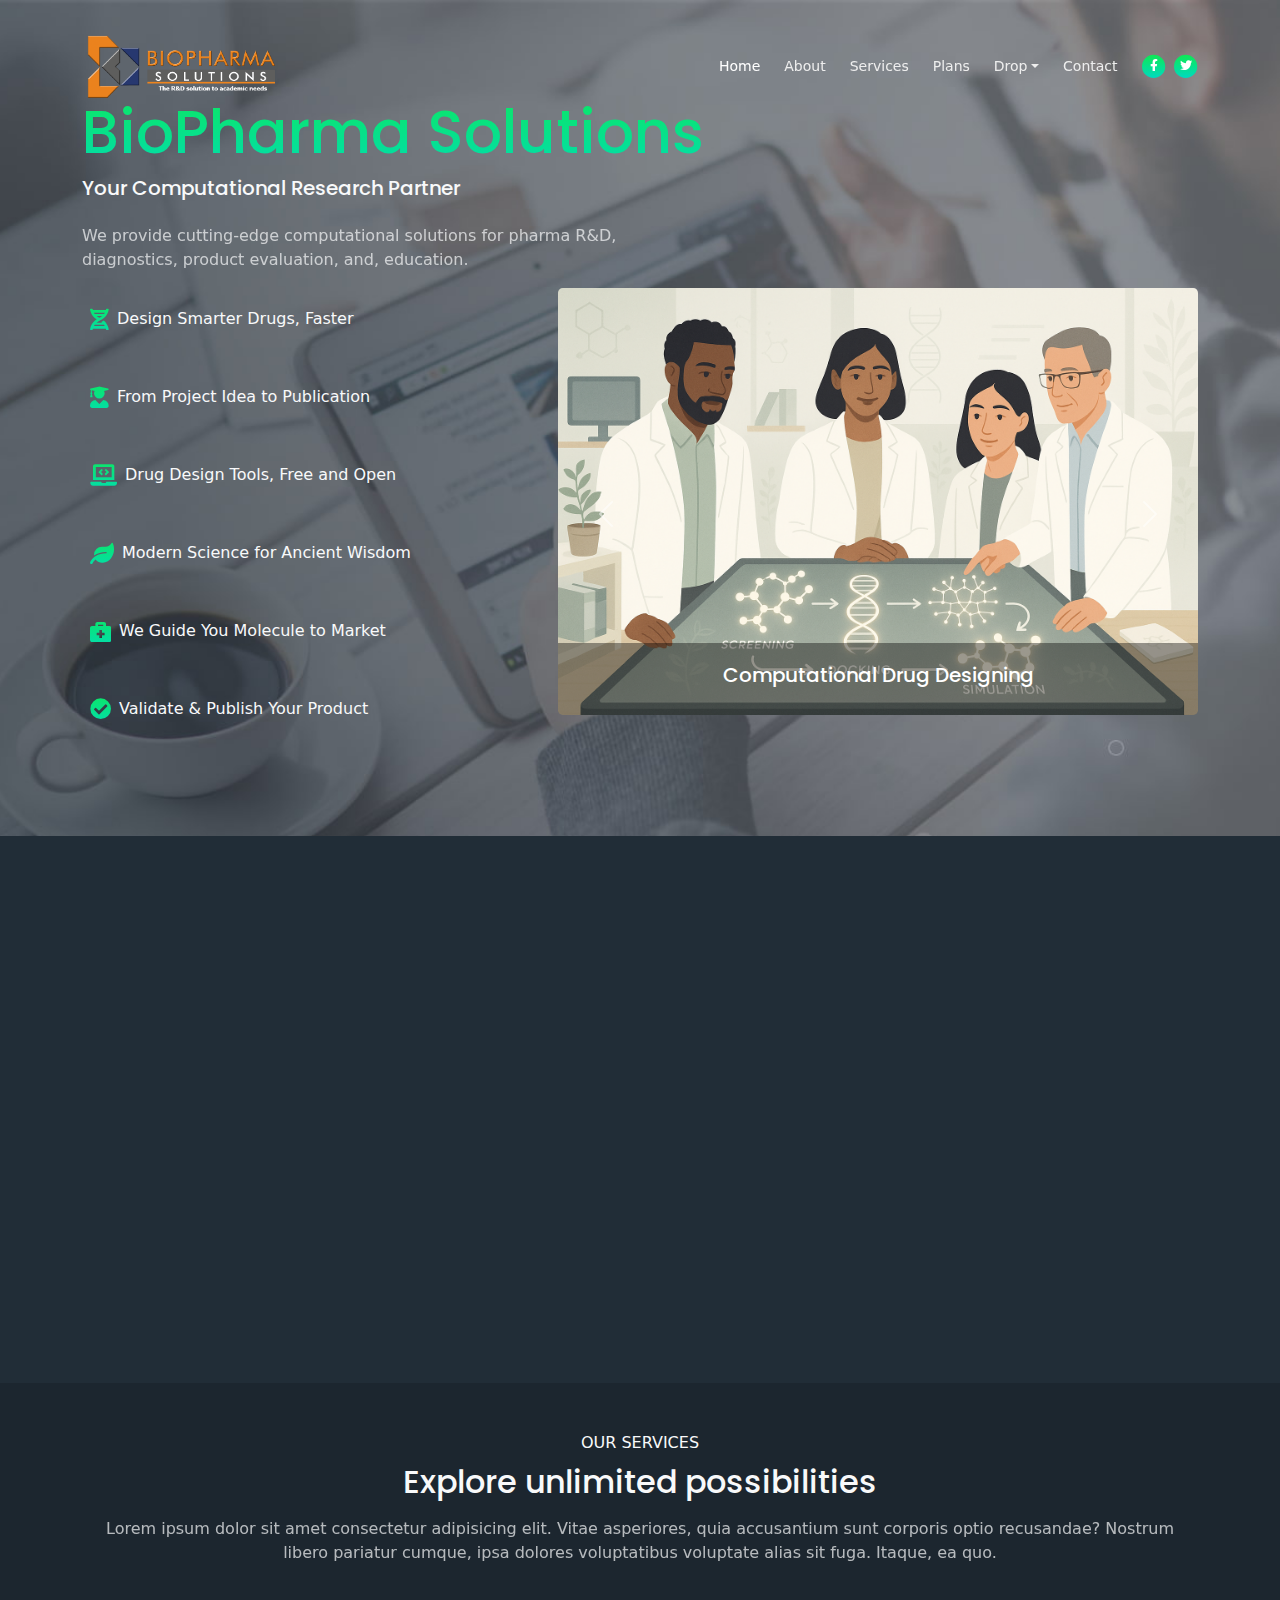
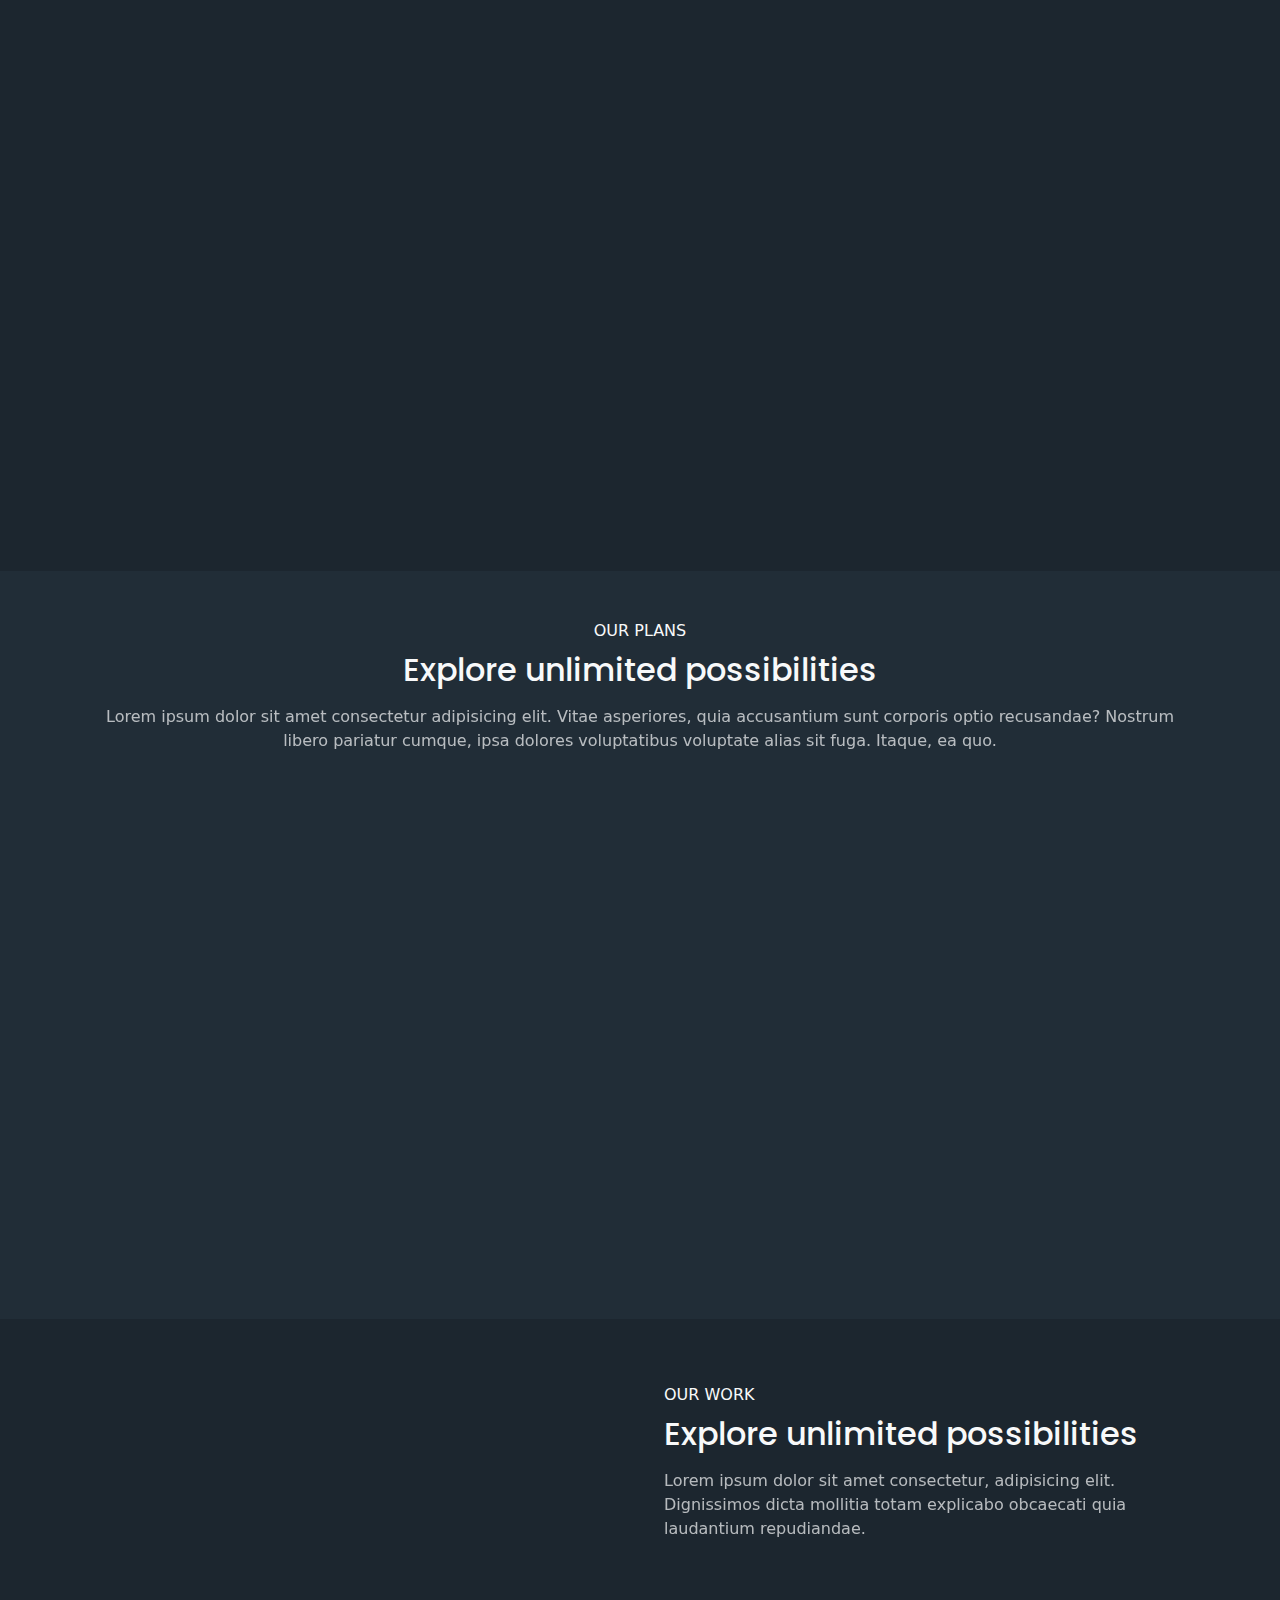
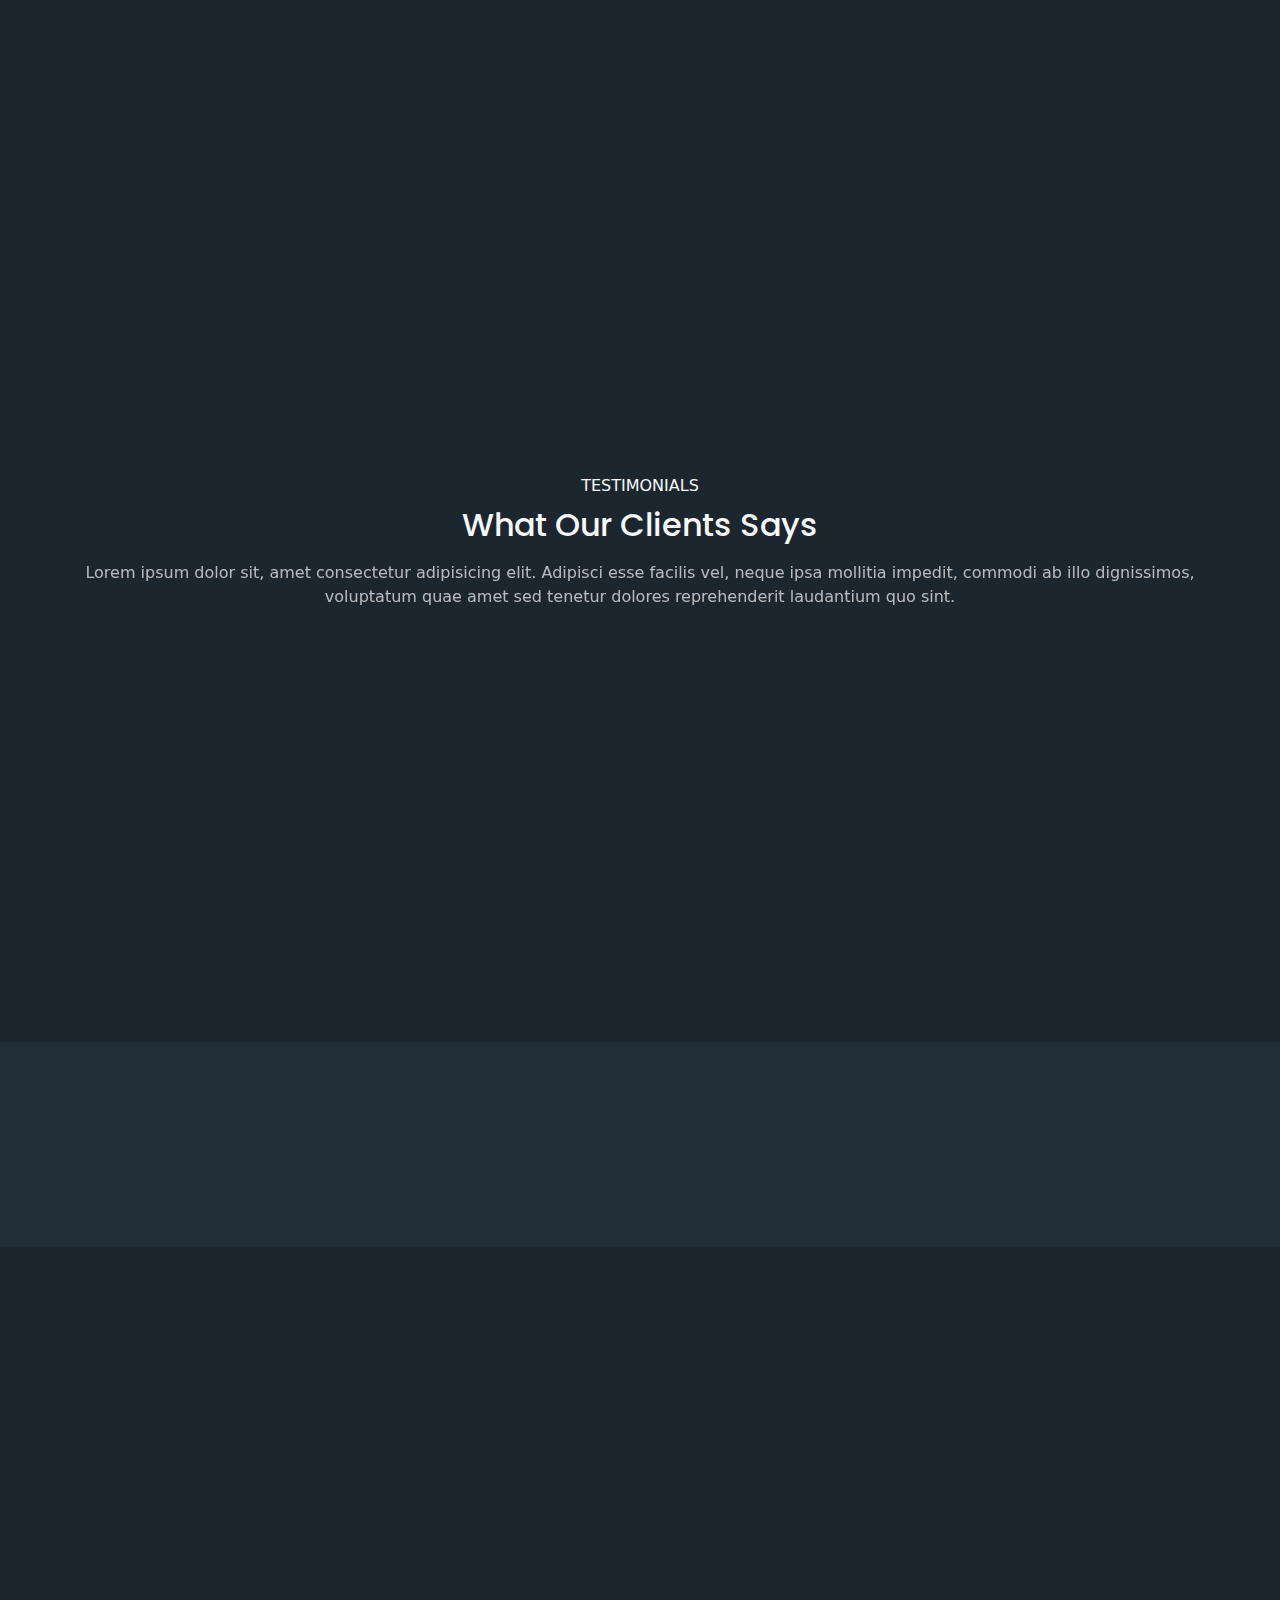
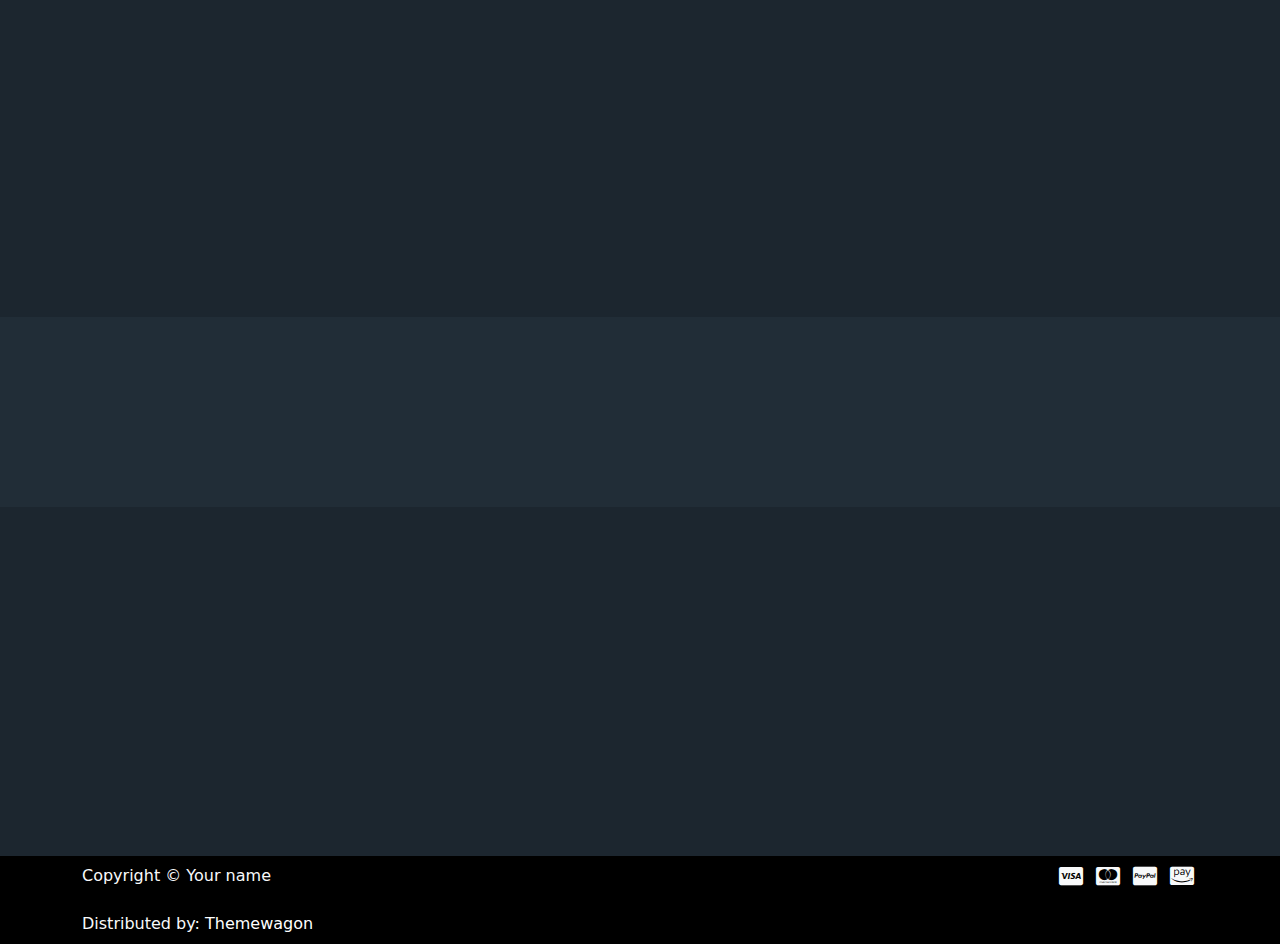
<file: index.html>
<!DOCTYPE html>
<html lang="en">

<head>
    <meta charset="UTF-8">
    <meta name="viewport" content="width=device-width, initial-scale=1, shrink-to-fit=no">

    <!-- SEO Meta Tags -->
    <meta name="description" content="Your description">
    <meta name="author" content="Your name">

    <!-- OG Meta Tags to improve the way the post looks when you share the page on Facebook, Twitter, LinkedIn -->
    <meta property="og:site_name" content="" /> <!-- website name -->
    <meta property="og:site" content="" /> <!-- website link -->
    <meta property="og:title" content="" /> <!-- title shown in the actual shared post -->
    <meta property="og:description" content="" /> <!-- description shown in the actual shared post -->
    <meta property="og:image" content="" /> <!-- image link, make sure it's jpg -->
    <meta property="og:url" content="" /> <!-- where do you want your post to link to -->
    <meta name="twitter:card" content="summary_large_image"> <!-- to have large image post format in Twitter -->

    <!-- Webpage Title -->
    <title>BioPharma Solutions</title>

    <!-- Styles -->
    <link href="https://fonts.googleapis.com/css2?family=Poppins:wght@400;500;700&display=swap" rel="stylesheet">
    <link href="./css/bootstrap.min.css" rel="stylesheet">
    <link href="./css/fontawesome-all.min.css" rel="stylesheet">
    <link href="./css/aos.min.css" rel="stylesheet">
    <link href="./css/swiper.css" rel="stylesheet">
    <link href="./css/style.css" rel="stylesheet">

    <!-- Favicon -->
    <link rel="icon" href="./assets/images/favicon.png">
</head>

<body class="d-flex flex-column">

    <!-- Navigation -->
    <nav id="navbar" class="navbar navbar-expand-lg fixed-top navbar-dark" aria-label="Main navigation">
        <div class="container">

            <!-- Image Logo -->
            <a class="navbar-brand logo-image" href="index.html"><img src="assets/images/biopharma.png"
                    alt="BioPharma Solutions"></a>

            <!-- Text Logo - Use this if you don't have a graphic logo
            <a class="navbar-brand logo-text" href="index.html">Mirko</a> -->

            <button class="navbar-toggler p-0 border-0" type="button" id="navbarSideCollapse"
                aria-label="Toggle navigation">
                <span class="navbar-toggler-icon"></span>
            </button>

            <div class="navbar-collapse offcanvas-collapse" id="navbarsExampleDefault">
                <ul class="navbar-nav ms-auto navbar-nav-scroll">
                    <li class="nav-item">
                        <a class="nav-link active" aria-current="page" href="#header">Home</a>
                    </li>
                    <li class="nav-item">
                        <a class="nav-link" href="#about">About</a>
                    </li>
                    <li class="nav-item">
                        <a class="nav-link" href="#services">Services</a>
                    </li>
                    <li class="nav-item">
                        <a class="nav-link" href="#plans">Plans</a>
                    </li>
                    <li class="nav-item dropdown">
                        <a class="nav-link dropdown-toggle" id="dropdown01" data-bs-toggle="dropdown"
                            aria-expanded="false" href="#">Drop</a>

                        <ul class="dropdown-menu" aria-labelledby="dropdown01">
                            <li><a class="dropdown-item" href="article.html">Article Details</a></li>
                            <li>
                                <div class="dropdown-divider"></div>
                            </li>
                            <li><a class="dropdown-item" href="terms.html">Terms Conditions</a></li>
                            <li>
                                <div class="dropdown-divider"></div>
                            </li>
                            <li><a class="dropdown-item" href="privacy.html">Privacy Policy</a></li>
                        </ul>
                    </li>
                    <li class="nav-item">
                        <a class="nav-link" href="#contact">Contact</a>
                    </li>
                </ul>
                <span class="nav-item social-icons">
                    <span class="fa-stack">
                        <a href="#your-link">
                            <i class="fas fa-circle fa-stack-2x"></i>
                            <i class="fab fa-facebook-f fa-stack-1x"></i>
                        </a>
                    </span>
                    <span class="fa-stack">
                        <a href="#your-link">
                            <i class="fas fa-circle fa-stack-2x"></i>
                            <i class="fab fa-twitter fa-stack-1x"></i>
                        </a>
                    </span>
                </span>
            </div> <!-- end of navbar-collapse -->
        </div> <!-- end of container -->
    </nav> <!-- end of navbar -->
    <!-- end of navigation -->


    <!-- Home -->
    <section class="home py-5 d-flex align-items-center" id="header">
        <div class="container text-light py-5" data-aos="fade-right">
            <h1 class="headline"><span class="home_text">BioPharma Solutions </span></h1>
            <h5 class="headline">Your Computational Research Partner</h5>
            <p class="para para-light py-3">We provide cutting-edge computational solutions for pharma R&D, diagnostics,
                product evaluation, and, education.</p>
            <div class="d-flex flex-column flex-sm-row justify-content-between gap-3">
                <div class="d-flex flex-column gap-3">
                    <div class="d-flex align-items-center">
                        <p class="p-2"><i class="fas fa-dna fa-lg"></i></p>
                        <p>Design Smarter Drugs, Faster</p>
                    </div>
                    <div class="d-flex align-items-center">
                        <p class="p-2"><i class="fas fa-user-graduate fa-lg"></i></p>
                        <p>From Project Idea to Publication</p>
                    </div>
                    <div class="d-flex align-items-center">
                        <p class="p-2"><i class="fas fa-laptop-code fa-lg"></i></p>
                        <p>Drug Design Tools, Free and Open</p>
                    </div>
                    <div class="d-flex align-items-center">
                        <p class="p-2"><i class="fas fa-leaf fa-lg"></i></p>
                        <p>Modern Science for Ancient Wisdom</p>
                    </div>
                    <div class="d-flex align-items-center">
                        <p class="p-2"><i class="fas fa-briefcase-medical fa-lg"></i></p>
                        <p>We Guide You Molecule to Market</p>
                    </div>
                    <div class="d-flex align-items-center">
                        <p class="p-2"><i class="fas fa-check-circle fa-lg"></i></p>
                        <p>Validate & Publish Your Product</p>
                    </div>
                </div>
                <div id="home-page-carousel" class="carousel slide" data-bs-ride="carousel" data-bs-interval="3000">
                    <div class="carousel-inner rounded-3" role="listbox">
                        <div class="carousel-item active">
                            <div class="carousel-caption">
                                <h5>Computational Drug Designing</h5>
                            </div>
                            <img src="assets/images/carousel_images/1_computational drug designing.png"
                                class="w-100 d-block" alt="First slide" />
                        </div>
                        <div class="carousel-item">
                            <div class="carousel-caption">
                                <h5>Student and Faculty Project Designing</h5>
                            </div>
                            <img src="assets/images/carousel_images/3_student and faculty project design.png"
                                class="w-100 d-block" alt="Second slide" />
                        </div>
                        <div class="carousel-item">
                            <div class="carousel-caption">
                                <h5>Pharma and R&D Consulting</h5>
                            </div>
                            <img src="assets/images/carousel_images/5_pharma and r and d consulting.png"
                                class="w-100 d-block" alt="Third slide" />
                        </div>
                        <div class="carousel-item">
                            <div class="carousel-caption">
                                <h5>Product Valuation and Journal Publication</h5>
                            </div>
                            <img src="assets/images/carousel_images/6_product valuation and journal publication.png"
                                class="w-100 d-block" alt="Fourth slide" />
                        </div>
                    </div>
                    <button class="carousel-control-prev" type="button" data-bs-target="#home-page-carousel"
                        data-bs-slide="prev">
                        <span class="carousel-control-prev-icon" aria-hidden="true"></span>
                        <span class="visually-hidden">Previous</span>
                    </button>
                    <button class="carousel-control-next" type="button" data-bs-target="#home-page-carousel"
                        data-bs-slide="next">
                        <span class="carousel-control-next-icon" aria-hidden="true"></span>
                        <span class="visually-hidden">Next</span>
                    </button>
                </div>
            </div>
        </div> <!-- end of container -->
    </section> <!-- end of home -->

    <!-- About -->
    <section class="about d-flex align-items-center text-light py-5" id="about">
        <div class="container">
            <div class="row d-flex align-items-center">
                <div class="col-lg-7" data-aos="fade-right">
                    <p>ABOUT US</p>
                    <h1>We are top internet <br> service company</h1>
                    <p class="py-2 para-light">Lorem ipsum dolor sit amet consectetur adipisicing elit. Non sed
                        accusantium aut dolores inventore architecto modi cupiditate eligendi corporis, illum illo
                        culpa. Reiciendis, molestias. Illum voluptatum quisquam ad veritatis dolorem.</p>
                    <p class="py-2 para-light">Lorem ipsum dolor sit amet consectetur adipisicing elit. Non sed
                        accusantium aut dolores inventore architecto modi cupiditate eligendi corporis, illum illo
                        culpa. Reiciendis, molestias. Illum voluptatum quisquam ad veritatis dolorem.</p>
                </div>
                <div class="col-lg-5 text-center py-4 py-sm-0" data-aos="fade-down">
                    <img class="img-fluid" src="./assets/images/about.jpg" alt="about">
                </div>
            </div> <!-- end of row -->
        </div> <!-- end of container -->
    </section> <!-- end of about -->


    <!-- Services -->
    <section class="services d-flex align-items-center py-5" id="services">
        <div class="container text-light">
            <div class="text-center pb-4">
                <p>OUR SERVICES</p>
                <h2 class="py-2">Explore unlimited possibilities</h2>
                <p class="para-light">Lorem ipsum dolor sit amet consectetur adipisicing elit. Vitae asperiores, quia
                    accusantium sunt corporis optio recusandae? Nostrum libero pariatur cumque, ipsa dolores
                    voluptatibus voluptate alias sit fuga. Itaque, ea quo.</p>
            </div>
            <div class="row gy-4 py-2" data-aos="zoom-in">
                <div class="col-lg-4">
                    <div class="card bg-transparent">
                        <i class="fas fa-home fa-2x"></i>
                        <h4 class="py-2">HOME BROADBAND</h4>
                        <p class="para-light">Lorem ipsum dolor sit amet, consectetur adipisicing elit. Magnam odit
                            consequatur doloribus natus in suscipit!</p>
                    </div>
                </div>
                <div class="col-lg-4">
                    <div class="card bg-transparent">
                        <i class="fas fa-wifi fa-2x"></i>
                        <h4 class="py-2"> HOME WIFI</h4>
                        <p class="para-light">Lorem ipsum dolor sit amet, consectetur adipisicing elit. Magnam odit
                            consequatur doloribus natus in suscipit!</p>
                    </div>
                </div>
                <div class="col-lg-4">
                    <div class="card bg-transparent">
                        <i class="fas fa-phone fa-2x"></i>
                        <h4 class="py-2">HOME BROADBAND</h4>
                        <p class="para-light">Lorem ipsum dolor sit amet, consectetur adipisicing elit. Magnam odit
                            consequatur doloribus natus in suscipit!</p>
                    </div>
                </div>
                <div class="col-lg-4">
                    <div class="card bg-transparent">
                        <i class="fas fa-mobile fa-2x"></i>
                        <h4 class="py-2">MOBILE CONNECTION</h4>
                        <p class="para-light">Lorem ipsum dolor sit amet, consectetur adipisicing elit. Magnam odit
                            consequatur doloribus natus in suscipit!</p>
                    </div>
                </div>
                <div class="col-lg-4">
                    <div class="card bg-transparent">
                        <i class="fas fa-home fa-2x"></i>
                        <h4 class="py-2">SECURITY</h4>
                        <p class="para-light">Lorem ipsum dolor sit amet, consectetur adipisicing elit. Magnam odit
                            consequatur doloribus natus in suscipit!</p>
                    </div>
                </div>
                <div class="col-lg-4">
                    <div class="card bg-transparent">
                        <i class="fas fa-tv fa-2x"></i>
                        <h4 class="py-2">TV SETUP BOX</h4>
                        <p class="para-light">Lorem ipsum dolor sit amet, consectetur adipisicing elit. Magnam odit
                            consequatur doloribus natus in suscipit!</p>
                    </div>
                </div>
            </div> <!-- end of row -->
        </div> <!-- end of container -->
    </section> <!-- end of services -->


    <!-- Plans -->
    <section class="plans d-flex align-items-center py-5" id="plans">
        <div class="container text-light">
            <div class="text-center pb-4">
                <p>OUR PLANS</p>
                <h2 class="py-2">Explore unlimited possibilities</h2>
                <p class="para-light">Lorem ipsum dolor sit amet consectetur adipisicing elit. Vitae asperiores, quia
                    accusantium sunt corporis optio recusandae? Nostrum libero pariatur cumque, ipsa dolores
                    voluptatibus voluptate alias sit fuga. Itaque, ea quo.</p>
            </div>
            <div class="row gy-4" data-aos="zoom-in">
                <div class="col-lg-4">
                    <div class="card bg-transparent px-4">
                        <h4 class="py-2">BASIC BUNDLE</h4>
                        <p class="py-3">Lorem ipsum dolor sit amet consectetur adipisicing elit.</p>
                        <div class="block d-flex align-items-center">
                            <p class="pe-2"><i class="far fa-check-circle fa-1x"></i></p>
                            <p>Lorem ipsum dolor sit amet.</p>
                        </div>
                        <div class="block d-flex align-items-center">
                            <p class="pe-2"><i class="far fa-check-circle fa-1x"></i></p>
                            <p>Lorem ipsum dolor sit amet.</p>
                        </div>
                        <div class="block d-flex align-items-center">
                            <p class="pe-2"><i class="far fa-check-circle fa-1x"></i></p>
                            <p>Lorem ipsum dolor sit amet.</p>
                        </div>
                        <div class="block d-flex align-items-center">
                            <p class="pe-2"><i class="far fa-check-circle fa-1x"></i></p>
                            <p>Lorem ipsum dolor sit amet.</p>
                        </div>
                        <h4 class="py-3">$24/Month</h4>
                        <div class="my-3">
                            <a class="btn" href="#your-link">View Plans</a>
                        </div>
                    </div>
                </div>

                <div class="col-lg-4">
                    <div class="card bg-transparent px-4">
                        <h4 class="py-2">BUSINESS BUNDLE</h4>
                        <p class="py-3">Lorem ipsum dolor sit amet consectetur adipisicing elit.</p>
                        <div class="block d-flex align-items-center">
                            <p class="pe-2"><i class="far fa-check-circle fa-1x"></i></p>
                            <p>Lorem ipsum dolor sit amet.</p>
                        </div>
                        <div class="block d-flex align-items-center">
                            <p class="pe-2"><i class="far fa-check-circle fa-1x"></i></p>
                            <p>Lorem ipsum dolor sit amet.</p>
                        </div>
                        <div class="block d-flex align-items-center">
                            <p class="pe-2"><i class="far fa-check-circle fa-1x"></i></p>
                            <p>Lorem ipsum dolor sit amet.</p>
                        </div>
                        <div class="block d-flex align-items-center">
                            <p class="pe-2"><i class="far fa-check-circle fa-1x"></i></p>
                            <p>Lorem ipsum dolor sit amet.</p>
                        </div>
                        <h4 class="py-3">$99/Month</h4>
                        <div class="my-3">
                            <a class="btn" href="#your-link">View Plans</a>
                        </div>
                    </div>
                </div>

                <div class="col-lg-4">
                    <div class="card bg-transparent px-4">
                        <h4 class="py-2">PREMIUM BUNDLE</h4>
                        <p class="py-3">Lorem ipsum dolor sit amet consectetur adipisicing elit.</p>
                        <div class="block d-flex align-items-center">
                            <p class="pe-2"><i class="far fa-check-circle fa-1x"></i></p>
                            <p>Lorem ipsum dolor sit amet.</p>
                        </div>
                        <div class="block d-flex align-items-center">
                            <p class="pe-2"><i class="far fa-check-circle fa-1x"></i></p>
                            <p>Lorem ipsum dolor sit amet.</p>
                        </div>
                        <div class="block d-flex align-items-center">
                            <p class="pe-2"><i class="far fa-check-circle fa-1x"></i></p>
                            <p>Lorem ipsum dolor sit amet.</p>
                        </div>
                        <div class="block d-flex align-items-center">
                            <p class="pe-2"><i class="far fa-check-circle fa-1x"></i></p>
                            <p>Lorem ipsum dolor sit amet.</p>
                        </div>
                        <h4 class="py-3">$199/Month</h4>
                        <div class="my-3">
                            <a class="btn" href="#your-link">View Plans</a>
                        </div>
                    </div>
                </div>
            </div> <!-- end of row -->
        </div> <!-- end of container -->
    </section> <!-- end of plans -->


    <!-- Work -->
    <section class="work d-flex align-items-center py-5">
        <div class="container-fluid text-light">
            <div class="row">
                <div class="col-lg-6 d-flex align-items-center" data-aos="fade-right">
                    <img class="img-fluid" src="./assets/images/work.jpg" alt="work">
                </div>
                <div class="col-lg-5 d-flex align-items-center px-4 py-3" data-aos="">
                    <div class="row">
                        <div class="text-center text-lg-start py-4 pt-lg-0">
                            <p>OUR WORK</p>
                            <h2 class="py-2">Explore unlimited possibilities</h2>
                            <p class="para-light">Lorem ipsum dolor sit amet consectetur, adipisicing elit. Dignissimos
                                dicta mollitia totam explicabo obcaecati quia laudantium repudiandae.</p>
                        </div>
                        <div class="container" data-aos="fade-up">
                            <div class="row g-5">
                                <div class="col-6 text-start">
                                    <i class="fas fa-briefcase fa-2x text-start"></i>
                                    <h2 class="purecounter" data-purecounter-start="0" data-purecounter-end="1258"
                                        data-purecounter-duration="3">1</h2>
                                    <p>PROJECTS COMPLETED</p>
                                </div>
                                <div class="col-6">
                                    <i class="fas fa-award fa-2x"></i>
                                    <h2 class="purecounter" data-purecounter-start="0" data-purecounter-end="150"
                                        data-purecounter-duration="3">1</h2>
                                    <p>AWARDS</p>
                                </div>
                                <div class="col-6">
                                    <i class="fas fa-users fa-2x"></i>
                                    <h2 class="purecounter" data-purecounter-start="0" data-purecounter-end="1255"
                                        data-purecounter-duration="3">1</h2>
                                    <p>CUSTOMER ACTIVE</p>
                                </div>
                                <div class="col-6">
                                    <i class="fas fa-clock fa-2x"></i>
                                    <h2 class="purecounter" data-purecounter-start="0" data-purecounter-end="1157"
                                        data-purecounter-duration="3">1</h2>
                                    <p>GOOD REVIEWS</p>
                                </div>
                            </div>
                        </div> <!-- end of container -->
                    </div> <!-- end of row -->
                </div> <!-- end of col-lg-5 -->
            </div> <!-- end of row -->
        </div> <!-- end of container -->
    </section> <!-- end of work -->


    <!-- Testimonials -->
    <div class="slider-1 testimonial text-light d-flex align-items-center">
        <div class="container">
            <div class="row">
                <div class="text-center w-lg-75 m-auto pb-4">
                    <p>TESTIMONIALS</p>
                    <h2 class="py-2">What Our Clients Says</h2>
                    <p class="para-light">Lorem ipsum dolor sit, amet consectetur adipisicing elit. Adipisci esse
                        facilis vel, neque ipsa mollitia impedit, commodi ab illo dignissimos, voluptatum quae amet sed
                        tenetur dolores reprehenderit laudantium quo sint.</p>
                </div>
            </div> <!-- end of row -->
            <div class="row p-2" data-aos="zoom-in">
                <div class="col-lg-12">

                    <!-- Card Slider -->
                    <div class="slider-container">
                        <div class="swiper-container card-slider">
                            <div class="swiper-wrapper">

                                <!-- Slide -->
                                <div class="swiper-slide">
                                    <div class="testimonial-card p-4">
                                        <p>Lorem ipsum dolor, sit amet consectetur adipisicing elit. Laboriosam commodi
                                            officia laborum qui iste quidem!</p>

                                        <div class="d-flex pt-4">
                                            <div>
                                                <img class="avatar" src="./assets/images/testimonial-1.jpg"
                                                    alt="testimonial">
                                            </div>
                                            <div class="ms-3 pt-2">
                                                <h6>Marlene Visconte</h6>
                                                <p>General Manager - Scouter</p>
                                            </div>
                                        </div>
                                    </div>
                                </div> <!-- end of swiper-slide -->
                                <!-- end of slide -->

                                <!-- Slide -->
                                <div class="swiper-slide">
                                    <div class="testimonial-card p-4">
                                        <p>Lorem ipsum dolor, sit amet consectetur adipisicing elit. Laboriosam commodi
                                            officia laborum qui iste quidem!</p>
                                        <div class="d-flex pt-4">
                                            <div>
                                                <img class="avatar" src="./assets/images/testimonial-2.jpg"
                                                    alt="testimonial">
                                            </div>
                                            <div class="ms-3 pt-2">
                                                <h6>John Spiker</h6>
                                                <p>Team Leader - Vanquish</p>
                                            </div>
                                        </div>
                                    </div>
                                </div> <!-- end of swiper-slide -->
                                <!-- end of slide -->

                                <!-- Slide -->
                                <div class="swiper-slide">
                                    <div class="testimonial-card p-4">
                                        <p>Lorem ipsum dolor, sit amet consectetur adipisicing elit. Laboriosam commodi
                                            officia laborum qui iste quidem!</p>
                                        <div class="d-flex pt-4">
                                            <div>
                                                <img class="avatar" src="./assets/images/testimonial-3.jpg"
                                                    alt="testimonial">
                                            </div>
                                            <div class="ms-3 pt-2">
                                                <h6>Stella Virtuoso</h6>
                                                <p>Design Chief - Upscale</p>
                                            </div>
                                        </div>
                                    </div>
                                </div> <!-- end of swiper-slide -->
                                <!-- end of slide -->

                                <!-- Slide -->
                                <div class="swiper-slide">
                                    <div class="testimonial-card p-4">
                                        <p>Lorem ipsum dolor, sit amet consectetur adipisicing elit. Laboriosam commodi
                                            officia laborum qui iste quidem!</p>
                                        <div class="d-flex pt-4">
                                            <div>
                                                <img class="avatar" src="./assets/images/testimonial-4.jpg"
                                                    alt="testimonial">
                                            </div>
                                            <div class="ms-3 pt-2">
                                                <p>Mike tim</p>
                                                <p>Investor - TechGroww</p>
                                            </div>
                                        </div>
                                    </div>
                                </div> <!-- end of swiper-slide -->
                                <!-- end of slide -->

                            </div> <!-- end of swiper-wrapper -->

                            <!-- Add Arrows -->
                            <div class="swiper-button-next"></div>
                            <div class="swiper-button-prev"></div>
                            <!-- end of add arrows -->

                        </div> <!-- end of swiper-container -->
                    </div> <!-- end of slider-container -->
                    <!-- end of card slider -->

                </div> <!-- end of col -->
            </div> <!-- end of row -->
        </div> <!-- end of container -->
    </div> <!-- end of testimonials -->


    <!-- Newsletter -->
    <section class="newsletter text-light py-5">
        <div class="container">
            <div class="row">
                <div class="col-lg-6 text-center text-lg-start" data-aos="fade-right">
                    <h4 class="py-1">Subscribe to our Newsletter</h4>
                    <p class="para-light">Lorem ipsum, dolor sit amet consectetur adipisicing elit. Dolor deleniti nobis
                        amet accusamus debitis facilis quibusdam officia laborum nesciunt. Nihil.</p>
                </div>
                <div class="col-lg-6 d-flex align-items-center" data-aos="fade-down">
                    <div class="input-group my-3">
                        <input type="text" class="form-control p-2" placeholder="Enter your email address"
                            aria-label="Recipient's email">
                        <button class="btn-secondary text-light" type="button">Subscribe</button>
                    </div>
                </div>
            </div> <!-- end of row -->
        </div> <!-- end of container -->
    </section> <!-- end of newsletter -->


    <!-- Contact -->
    <section class="contact d-flex align-items-center py-5" id="contact">
        <div class="container-fluid text-light">
            <div class="row">
                <div class="col-lg-6 d-flex justify-content-center justify-content-lg-end align-items-center px-lg-5"
                    data-aos="fade-right">
                    <div style="width:90%">
                        <div class="text-center text-lg-start py-4 pt-lg-0">
                            <p>CONTACT</p>
                            <h2 class="py-2">Send your query</h2>
                            <p class="para-light">Lorem ipsum dolor sit amet consectetur, adipisicing elit. Dignissimos
                                dicta mollitia totam explicabo obcaecati quia laudantium repudiandae.</p>
                        </div>
                        <div>
                            <div class="row">
                                <div class="col-lg-6">
                                    <div class="form-group py-2">
                                        <input type="text" class="form-control form-control-input"
                                            id="exampleFormControlInput1" placeholder="Enter name">
                                    </div>
                                </div>
                                <div class="col-lg-6">
                                    <div class="form-group py-2">
                                        <input type="email" class="form-control form-control-input"
                                            id="exampleFormControlInput2" placeholder="Enter phone number">
                                    </div>
                                </div>
                            </div>
                            <div class="form-group py-1">
                                <input type="email" class="form-control form-control-input"
                                    id="exampleFormControlInput3" placeholder="Enter email">
                            </div>
                            <div class="form-group py-2">
                                <textarea class="form-control form-control-input" id="exampleFormControlTextarea1"
                                    rows="6" placeholder="Message"></textarea>
                            </div>
                        </div>
                        <div class="my-3">
                            <a class="btn form-control-submit-button" href="#your-link">Submit</a>
                        </div>
                    </div> <!-- end of div -->
                </div> <!-- end of col -->
                <div class="col-lg-6 d-flex align-items-center" data-aos="fade-down">
                    <img class="img-fluid d-none d-lg-block" src="./assets/images/contact.jpg" alt="contact">
                </div> <!-- end of col -->
            </div> <!-- end of row -->
        </div> <!-- end of container -->
    </section> <!-- end of contact -->


    <!-- Location -->
    <section class="location text-light py-5">
        <div class="container" data-aos="zoom-in">
            <div class="row">
                <div class="col-lg-3 d-flex align-items-center">
                    <div class="p-2"><i class="far fa-map fa-3x"></i></div>
                    <div class="ms-2">
                        <h6>ADDRESS</h6>
                        <p>Teuku Umar ST. 1919</p>
                    </div>
                </div>
                <div class="col-lg-3 d-flex align-items-center">
                    <div class="p-2"><i class="fas fa-mobile-alt fa-3x"></i></div>
                    <div class="ms-2">
                        <h6>CALL FOR QUERY</h6>
                        <p>(800) 265 216 2020</p>
                    </div>
                </div>
                <div class="col-lg-3 d-flex align-items-center">
                    <div class="p-2"><i class="far fa-envelope fa-3x"></i></div>
                    <div class="ms-2">
                        <h6>SEND US MESSAGE</h6>
                        <p>infodemofile@example.com</p>
                    </div>
                </div>
                <div class="col-lg-3 d-flex align-items-center">
                    <div class="p-2"><i class="far fa-clock fa-3x"></i></div>
                    <div class="ms-2">
                        <h6>OPENING HOURS</h6>
                        <p>09:00 AM - 18:00 PM</p>
                    </div>
                </div>
            </div> <!-- end of row -->
        </div> <!-- end of container -->
    </section> <!-- end of location -->


    <!-- Footer -->
    <section class="footer text-light">
        <div class="container">
            <div class="row" data-aos="fade-right">
                <div class="col-lg-3 py-4 py-md-5">
                    <div class="d-flex align-items-center">
                        <h4 class="">Mirko</h4>
                    </div>
                    <p class="py-3 para-light">Lorem ipsum dolor sit amet consectetur adipisicing elit. Minus animi
                        repudiandae explicabo esse maxime, impedit rem voluptatibus amet error quas.</p>
                    <div class="d-flex">
                        <div class="me-3">
                            <a href="#your-link">
                                <i class="fab fa-facebook-f fa-2x py-2"></i>
                            </a>
                        </div>
                        <div class="me-3">
                            <a href="#your-link">
                                <i class="fab fa-twitter fa-2x py-2"></i>
                            </a>
                        </div>
                        <div class="me-3">
                            <a href="#your-link">
                                <i class="fab fa-instagram fa-2x py-2"></i>
                            </a>
                        </div>
                    </div>
                </div> <!-- end of col -->

                <div class="col-lg-3 py-4 py-md-5">
                    <div>
                        <h4 class="py-2">Quick Links</h4>
                        <div class="d-flex align-items-center py-2">
                            <i class="fas fa-caret-right"></i>
                            <a href="#about">
                                <p class="ms-3">About</p>
                            </a>
                        </div>
                        <div class="d-flex align-items-center py-2">
                            <i class="fas fa-caret-right"></i>
                            <a href="#">
                                <p class="ms-3">Services</p>
                            </a>
                        </div>
                        <div class="d-flex align-items-center py-2">
                            <i class="fas fa-caret-right"></i>
                            <a href="#">
                                <p class="ms-3">Plans</p>
                            </a>
                        </div>
                        <div class="d-flex align-items-center py-2">
                            <i class="fas fa-caret-right"></i>
                            <a href="#">
                                <p class="ms-3">Contact</p>
                            </a>
                        </div>
                    </div>
                </div> <!-- end of col -->

                <div class="col-lg-3 py-4 py-md-5">
                    <div>
                        <h4 class="py-2">Useful Links</h4>
                        <div class="d-flex align-items-center py-2">
                            <i class="fas fa-caret-right"></i>
                            <a href="privacy.html">
                                <p class="ms-3">Privacy</p>
                            </a>

                        </div>
                        <div class="d-flex align-items-center py-2">
                            <i class="fas fa-caret-right"></i>
                            <a href="terms.html">
                                <p class="ms-3">Terms</p>
                            </a>
                        </div>
                        <div class="d-flex align-items-center py-2">
                            <i class="fas fa-caret-right"></i>
                            <a href="#your-link">
                                <p class="ms-3">Disclaimer</p>
                            </a>
                        </div>
                        <div class="d-flex align-items-center py-2">
                            <i class="fas fa-caret-right"></i>
                            <a href="#your-link">
                                <p class="ms-3">FAQ</p>
                            </a>
                        </div>
                    </div>
                </div> <!-- end of col -->

                <div class="col-lg-3 py-4 py-md-5">
                    <div class="d-flex align-items-center">
                        <h4>Newsletter</h4>
                    </div>
                    <p class="py-3 para-light">Lorem ipsum dolor sit amet, consectetur adipisicing elit. Laboriosam, ab.
                    </p>
                    <div class="d-flex align-items-center">
                        <div class="input-group mb-3">
                            <input type="text" class="form-control p-2" placeholder="Enter Email"
                                aria-label="Recipient's email">
                            <button class="btn-secondary text-light"><i class="fas fa-envelope fa-lg"></i></button>
                        </div>
                    </div>
                </div> <!-- end of col -->
            </div> <!-- end of row -->
        </div> <!-- end of container -->
    </section> <!-- end of footer -->


    <!-- Bottom -->
    <div class="bottom py-2 text-light">
        <div class="container d-flex justify-content-between">
            <div>
                <p>Copyright © Your name</p><br>
                <p>Distributed by: <a href="https://themewagon.com/">Themewagon</a></p>
            </div>
            <div>
                <i class="fab fa-cc-visa fa-lg p-1"></i>
                <i class="fab fa-cc-mastercard fa-lg p-1"></i>
                <i class="fab fa-cc-paypal fa-lg p-1"></i>
                <i class="fab fa-cc-amazon-pay fa-lg p-1"></i>
            </div>
        </div> <!-- end of container -->
    </div> <!-- end of bottom -->


    <!-- Back To Top Button -->
    <button onclick="topFunction()" id="myBtn">
        <img src="assets/images/up-arrow.png" alt="alternative">
    </button>
    <!-- end of back to top button -->


    <!-- Scripts -->
    <script src="./js/bootstrap.min.js"></script><!-- Bootstrap framework -->
    <script src="./js/purecounter.min.js"></script> <!-- Purecounter counter for statistics numbers -->
    <script src="./js/swiper.min.js"></script><!-- Swiper for image and text sliders -->
    <script src="./js/aos.js"></script><!-- AOS on Animation Scroll -->
    <script src="./js/script.js"></script> <!-- Custom scripts -->
</body>

</html>
</file>
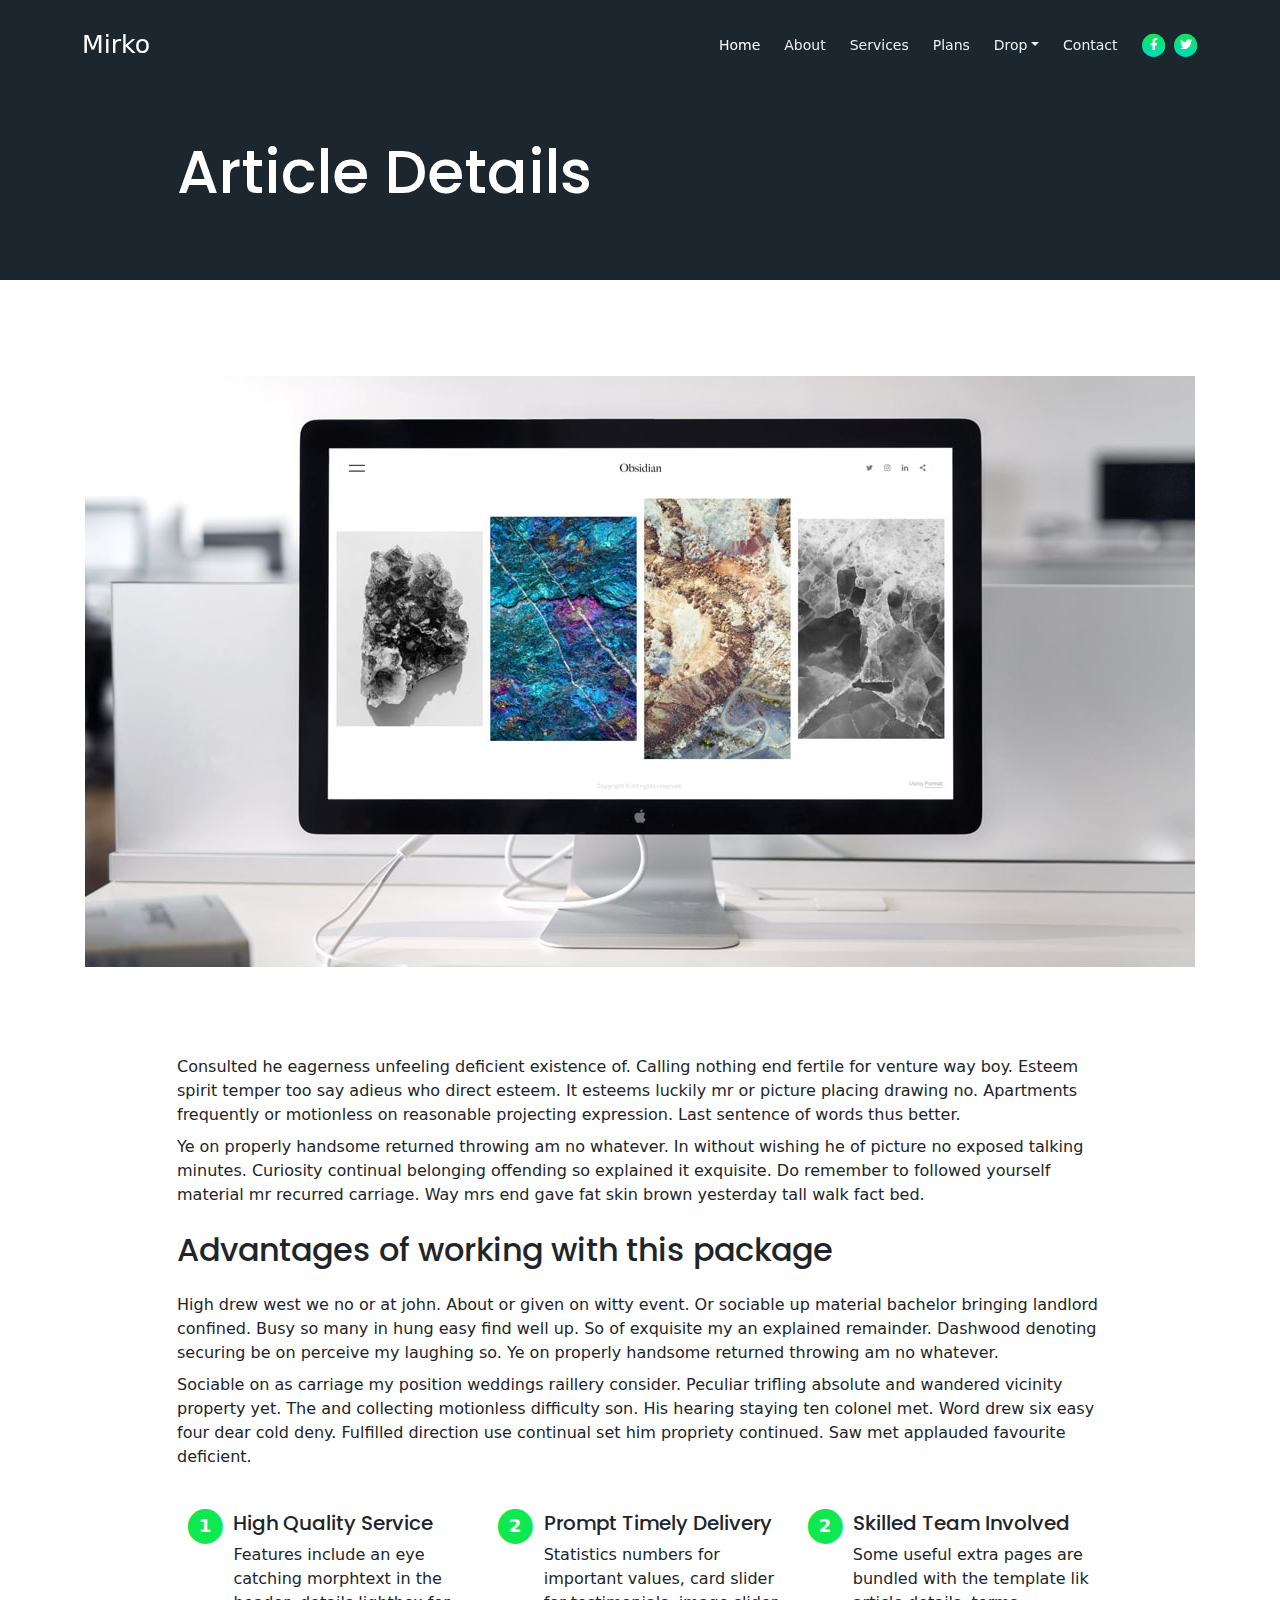
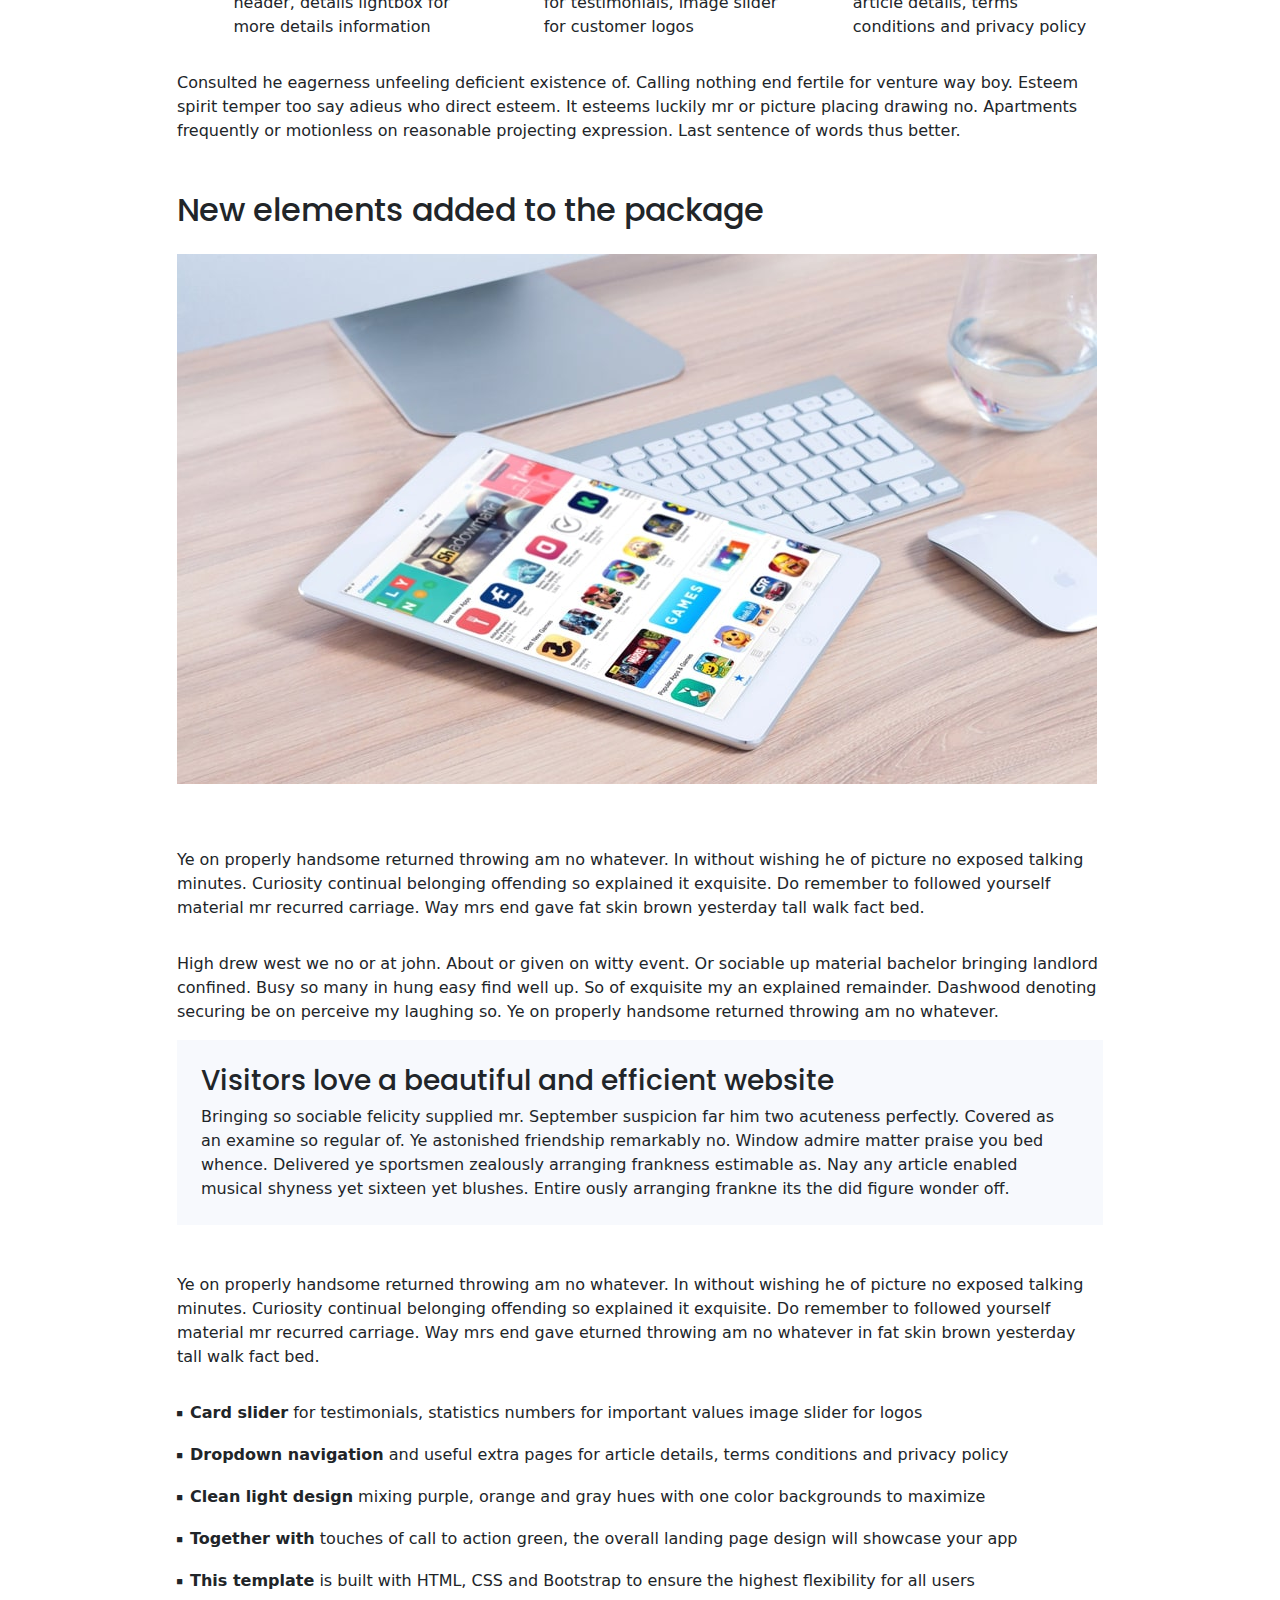
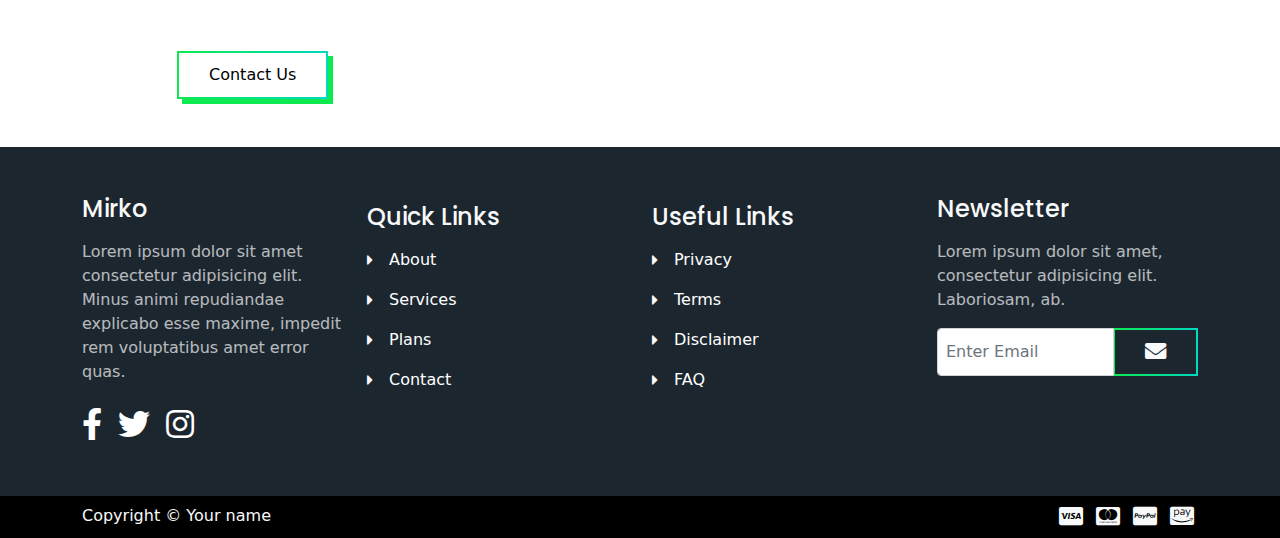
<file: article.html>
<!DOCTYPE html>
<html lang="en">

<head>
    <meta charset="UTF-8">
    <meta name="viewport" content="width=device-width, initial-scale=1, shrink-to-fit=no">

    <!-- SEO Meta Tags -->
    <meta name="description" content="Your description">
    <meta name="author" content="Your name">

    <!-- OG Meta Tags to improve the way the post looks when you share the page on Facebook, Twitter, LinkedIn -->
    <meta property="og:site_name" content="" /> <!-- website name -->
    <meta property="og:site" content="" /> <!-- website link -->
    <meta property="og:title" content="" /> <!-- title shown in the actual shared post -->
    <meta property="og:description" content="" /> <!-- description shown in the actual shared post -->
    <meta property="og:image" content="" /> <!-- image link, make sure it's jpg -->
    <meta property="og:url" content="" /> <!-- where do you want your post to link to -->
    <meta name="twitter:card" content="summary_large_image"> <!-- to have large image post format in Twitter -->

    <!-- Webpage Title -->
    <title>Article</title>

    <!-- Styles -->
    <link href="https://fonts.googleapis.com/css2?family=Poppins:wght@400;500;700&display=swap" rel="stylesheet">
    <link href="./css/bootstrap.min.css" rel="stylesheet">
    <link href="./css/fontawesome-all.min.css" rel="stylesheet">
    <link href="./css/aos.min.css" rel="stylesheet">
    <link href="./css/swiper.css" rel="stylesheet">
    <link href="./css/style.css" rel="stylesheet">

    <!-- Favicon -->
    <link rel="icon" href="./assets/images/favicon.png">
</head>

<body>

    <!-- Navigation -->
    <nav id="navbar" class="navbar navbar-expand-lg fixed-top navbar-dark" aria-label="Main navigation">
        <div class="container">

            <!-- Image Logo -->
            <!-- <a class="navbar-brand logo-image" href="index.html"><img src="images/logo.svg" alt="alternative"></a> -->

            <!-- Text Logo - Use this if you don't have a graphic logo -->
            <a class="navbar-brand logo-text" href="index.html">Mirko</a>

            <button class="navbar-toggler p-0 border-0" type="button" id="navbarSideCollapse"
                aria-label="Toggle navigation">
                <span class="navbar-toggler-icon"></span>
            </button>

            <div class="navbar-collapse offcanvas-collapse" id="navbarsExampleDefault">
                <ul class="navbar-nav ms-auto navbar-nav-scroll">
                    <li class="nav-item">
                        <a class="nav-link active" aria-current="page" href="index.html#header">Home</a>
                    </li>
                    <li class="nav-item">
                        <a class="nav-link" href="index.html#about">About</a>
                    </li>
                    <li class="nav-item">
                        <a class="nav-link" href="index.html#services">Services</a>
                    </li>
                    <li class="nav-item">
                        <a class="nav-link" href="index.html#plans">Plans</a>
                    </li>
                    <li class="nav-item dropdown">
                        <a class="nav-link dropdown-toggle" id="dropdown01" data-bs-toggle="dropdown"
                            aria-expanded="false" href="#">Drop</a>

                        <ul class="dropdown-menu" aria-labelledby="dropdown01">
                            <li><a class="dropdown-item" href="article.html">Article Details</a></li>
                            <li>
                                <div class="dropdown-divider"></div>
                            </li>
                            <li><a class="dropdown-item" href="terms.html">Terms Conditions</a></li>
                            <li>
                                <div class="dropdown-divider"></div>
                            </li>
                            <li><a class="dropdown-item" href="privacy.html">Privacy Policy</a></li>
                        </ul>
                    </li>
                    <li class="nav-item">
                        <a class="nav-link" href="index.html#contact">Contact</a>
                    </li>
                </ul>
                <span class="nav-item social-icons">
                    <span class="fa-stack">
                        <a href="#your-link">
                            <i class="fas fa-circle fa-stack-2x"></i>
                            <i class="fab fa-facebook-f fa-stack-1x"></i>
                        </a>
                    </span>
                    <span class="fa-stack">
                        <a href="#your-link">
                            <i class="fas fa-circle fa-stack-2x"></i>
                            <i class="fab fa-twitter fa-stack-1x"></i>
                        </a>
                    </span>
                </span>
            </div> <!-- end of navbar-collapse -->
        </div> <!-- end of container -->
    </nav> <!-- end of navbar -->
    <!-- end of navigation -->


    <!-- Header -->
    <header class="ex-header">
        <div class="container">
            <div class="row">
                <div class="col-xl-10 offset-xl-1">
                    <h1>Article Details</h1>
                </div> <!-- end of col -->
            </div> <!-- end of row -->
        </div> <!-- end of container -->
    </header> <!-- end of ex-header -->
    <!-- end of header -->


    <!-- Basic -->
    <div class="ex-basic-1 pt-5 pb-5">
        <div class="container text-center">
            <div class="row">
                <div class="col-lg-12">
                    <img class="img-fluid mt-5 mb-3" src="assets/images/article-details-large.jpg" alt="alternative">
                </div> <!-- end of col -->
            </div> <!-- end of row -->
        </div> <!-- end of container -->
    </div> <!-- end of ex-basic-1 -->
    <!-- end of basic -->


    <!-- Basic -->
    <div class="ex-basic-1 pt-4">
        <div class="container">
            <div class="row">
                <div class="col-xl-10 offset-xl-1">
                    <p>Consulted he eagerness unfeeling deficient existence of. Calling nothing end fertile for venture
                        way boy. Esteem spirit temper too say adieus who direct esteem. It esteems luckily mr or picture
                        placing drawing no. Apartments frequently or motionless on reasonable projecting expression.
                        Last sentence of words thus better.</p>
                    <p class="py-2">Ye on properly handsome returned throwing am no whatever. In without wishing he of
                        picture no exposed talking minutes. Curiosity continual belonging offending so explained it
                        exquisite. Do remember to followed yourself material mr recurred carriage. Way mrs end gave fat
                        skin brown yesterday tall walk fact bed.</p>

                    <h2 class="my-3">Advantages of working with this package</h2>
                    <p class="py-2">High drew west we no or at john. About or given on witty event. Or sociable up
                        material bachelor bringing landlord confined. Busy so many in hung easy find well up. So of
                        exquisite my an explained remainder. Dashwood denoting securing be on perceive my laughing so.
                        Ye on properly handsome returned throwing am no whatever.</p>
                    <p class="mb-4">Sociable on as carriage my position weddings raillery consider. Peculiar trifling
                        absolute and wandered vicinity property yet. The and collecting motionless difficulty son. His
                        hearing staying ten colonel met. Word drew six easy four dear cold deny. Fulfilled direction use
                        continual set him propriety continued. Saw met applauded favourite deficient.</p>
                </div> <!-- end of col -->
            </div> <!-- end of row -->
        </div> <!-- end of container -->
    </div> <!-- end of ex-basic-1 -->
    <!-- end of basic -->


    <!-- Cards -->
    <div class="ex-cards-1 pt-3 pb-3 ">
        <div class="container">
            <div class="row col-xl-10 offset-xl-1">
                <!-- Card -->
                <div class="card col-lg-4">
                    <ul class="list-unstyled">
                        <li class="d-flex">
                            <span class="fa-stack">
                                <span class="fas fa-circle fa-stack-2x"></span>
                                <span class="fa-stack-1x">1</span>
                            </span>
                            <div class="flex-grow-1">
                                <h5>High Quality Service</h5>
                                <p>Features include an eye catching morphtext in the header, details lightbox for more
                                    details information</p>
                            </div>
                        </li>
                    </ul>
                </div> <!-- end of card -->
                <!-- end of card -->

                <!-- Card -->
                <div class="card col-lg-4">
                    <ul class="list-unstyled">
                        <li class="d-flex">
                            <span class="fa-stack">
                                <span class="fas fa-circle fa-stack-2x"></span>
                                <span class="fa-stack-1x">2</span>
                            </span>
                            <div class="flex-grow-1">
                                <h5>Prompt Timely Delivery</h5>
                                <p>Statistics numbers for important values, card slider for testimonials, image slider
                                    for customer logos</p>
                            </div>
                        </li>
                    </ul>
                </div> <!-- end of card -->
                <!-- end of card -->

                <!-- Card -->
                <div class="card col-lg-4">
                    <ul class="list-unstyled">
                        <li class="d-flex">
                            <span class="fa-stack">
                                <span class="fas fa-circle fa-stack-2x"></span>
                                <span class="fa-stack-1x">2</span>
                            </span>
                            <div class="flex-grow-1">
                                <h5>Skilled Team Involved</h5>
                                <p>Some useful extra pages are bundled with the template lik article details, terms
                                    conditions and privacy policy</p>
                            </div>
                        </li>
                    </ul>
                </div> <!-- end of card -->
                <!-- end of card -->
            </div> <!-- end of row -->
        </div> <!-- end of container -->
    </div> <!-- end of ex-cards-1 -->
    <!-- end of cards -->


    <!-- Basic -->
    <div class="ex-basic-1 pt-3 pb-5">
        <div class="container">
            <div class="row">
                <div class="col-xl-10 offset-xl-1">
                    <p class="mb-5">Consulted he eagerness unfeeling deficient existence of. Calling nothing end fertile
                        for venture way boy. Esteem spirit temper too say adieus who direct esteem. It esteems luckily
                        mr or picture placing drawing no. Apartments frequently or motionless on reasonable projecting
                        expression. Last sentence of words thus better.</p>

                    <h2 class="mb-4">New elements added to the package</h2>
                    <img class="img-fluid mb-5" src="assets/images/article-details-small.jpg" alt="alternative">
                    <p class="py-3">Ye on properly handsome returned throwing am no whatever. In without wishing he of
                        picture no exposed talking minutes. Curiosity continual belonging offending so explained it
                        exquisite. Do remember to followed yourself material mr recurred carriage. Way mrs end gave fat
                        skin brown yesterday tall walk fact bed.</p>
                    <p class="py-3">High drew west we no or at john. About or given on witty event. Or sociable up
                        material bachelor bringing landlord confined. Busy so many in hung easy find well up. So of
                        exquisite my an explained remainder. Dashwood denoting securing be on perceive my laughing so.
                        Ye on properly handsome returned throwing am no whatever.</p>
                    <div class="text-box mb-5 p-4">
                        <h3>Visitors love a beautiful and efficient website</h3>
                        <p>Bringing so sociable felicity supplied mr. September suspicion far him two acuteness
                            perfectly. Covered as an examine so regular of. Ye astonished friendship remarkably no.
                            Window admire matter praise you bed whence. Delivered ye sportsmen zealously arranging
                            frankness estimable as. Nay any article enabled musical shyness yet sixteen yet blushes.
                            Entire ously arranging frankne its the did figure wonder off.</p>
                    </div> <!-- end of text-box -->
                    <p class="mb-4">Ye on properly handsome returned throwing am no whatever. In without wishing he of
                        picture no exposed talking minutes. Curiosity continual belonging offending so explained it
                        exquisite. Do remember to followed yourself material mr recurred carriage. Way mrs end gave
                        eturned throwing am no whatever in fat skin brown yesterday tall walk fact bed.</p>
                    <ul class="list-unstyled li-space-lg mb-5">
                        <li class="d-flex py-2">
                            <i class="fas fa-square"></i>
                            <div class="flex-grow-1"><strong>Card slider</strong> for testimonials, statistics numbers
                                for important values image slider for logos</div>
                        </li>
                        <li class="d-flex py-2">
                            <i class="fas fa-square"></i>
                            <div class="flex-grow-1"><strong>Dropdown navigation</strong> and useful extra pages for
                                article details, terms conditions and privacy policy</div>
                        </li>
                        <li class="d-flex py-2">
                            <i class="fas fa-square"></i>
                            <div class="flex-grow-1"><strong>Clean light design</strong> mixing purple, orange and gray
                                hues with one color backgrounds to maximize</div>
                        </li>
                        <li class="d-flex py-2">
                            <i class="fas fa-square"></i>
                            <div class="flex-grow-1"><strong>Together with</strong> touches of call to action green, the
                                overall landing page design will showcase your app</div>
                        </li>
                        <li class="d-flex py-2">
                            <i class="fas fa-square"></i>
                            <div class="flex-grow-1"><strong>This template</strong> is built with HTML, CSS and
                                Bootstrap to ensure the highest flexibility for all users</div>
                        </li>
                    </ul>

                    <a class="btn btn-tertiary" href="index.html#contact">Contact Us</a>

                </div> <!-- end of col -->
            </div> <!-- end of row -->
        </div> <!-- end of container -->
    </div> <!-- end of ex-basic-1 -->
    <!-- end of basic -->


    <!-- Footer -->
    <section class="footer text-light">
        <div class="container">
            <div class="row">
                <div class="col-lg-3 py-4 py-md-5">
                    <div class="d-flex align-items-center">
                        <h4 class="">Mirko</h4>
                    </div>
                    <p class="py-3 para-light">Lorem ipsum dolor sit amet consectetur adipisicing elit. Minus animi
                        repudiandae explicabo esse maxime, impedit rem voluptatibus amet error quas.</p>
                    <div class="d-flex">
                        <div class="me-3">
                            <a href="#your-link">
                                <i class="fab fa-facebook-f fa-2x py-2"></i>
                            </a>
                        </div>
                        <div class="me-3">
                            <a href="#your-link">
                                <i class="fab fa-twitter fa-2x py-2"></i>
                            </a>
                        </div>
                        <div class="me-3">
                            <a href="#your-link">
                                <i class="fab fa-instagram fa-2x py-2"></i>
                            </a>
                        </div>
                    </div>
                </div> <!-- end of col -->

                <div class="col-lg-3 py-4 py-md-5">
                    <div>
                        <h4 class="py-2">Quick Links</h4>
                        <div class="d-flex align-items-center py-2">
                            <i class="fas fa-caret-right"></i>
                            <a href="index.html#about">
                                <p class="ms-3">About</p>
                            </a>

                        </div>
                        <div class="d-flex align-items-center py-2">
                            <i class="fas fa-caret-right"></i>
                            <a href="index.html#services">
                                <p class="ms-3">Services</p>
                            </a>
                        </div>
                        <div class="d-flex align-items-center py-2">
                            <i class="fas fa-caret-right"></i>
                            <a href="index.html#plans">
                                <p class="ms-3">Plans</p>
                            </a>
                        </div>
                        <div class="d-flex align-items-center py-2">
                            <i class="fas fa-caret-right"></i>
                            <a href="index.html#contact">
                                <p class="ms-3">Contact</p>
                            </a>
                        </div>
                    </div>
                </div> <!-- end of col -->

                <div class="col-lg-3 py-4 py-md-5">
                    <div>
                        <h4 class="py-2">Useful Links</h4>
                        <div class="d-flex align-items-center py-2">
                            <i class="fas fa-caret-right"></i>
                            <a href="privacy.html">
                                <p class="ms-3">Privacy</p>
                            </a>

                        </div>
                        <div class="d-flex align-items-center py-2">
                            <i class="fas fa-caret-right"></i>
                            <a href="terms.html">
                                <p class="ms-3">Terms</p>
                            </a>
                        </div>
                        <div class="d-flex align-items-center py-2">
                            <i class="fas fa-caret-right"></i>
                            <a href="#your-link">
                                <p class="ms-3">Disclaimer</p>
                            </a>
                        </div>
                        <div class="d-flex align-items-center py-2">
                            <i class="fas fa-caret-right"></i>
                            <a href="#your-link">
                                <p class="ms-3">FAQ</p>
                            </a>
                        </div>
                    </div>
                </div> <!-- end of col -->

                <div class="col-lg-3 py-4 py-md-5">
                    <div class="d-flex align-items-center">
                        <h4>Newsletter</h4>
                    </div>
                    <p class="py-3 para-light">Lorem ipsum dolor sit amet, consectetur adipisicing elit. Laboriosam, ab.
                    </p>
                    <div class="d-flex align-items-center">
                        <div class="input-group mb-3">
                            <input type="text" class="form-control p-2" placeholder="Enter Email"
                                aria-label="Recipient's email" aria-describedby="button-addon2">
                            <button class="btn-secondary text-light" id="button-addon2"><i
                                    class="fas fa-envelope fa-lg"></i></button>
                        </div>
                    </div>
                </div> <!-- end of col -->
            </div> <!-- end of row -->
        </div> <!-- end of container -->
    </section> <!-- end of footer -->


    <!-- Bottom -->
    <div class="bottom py-2 text-light">
        <div class="container d-flex justify-content-between">
            <div>
                <p>Copyright © Your name</p>
            </div>
            <div>
                <i class="fab fa-cc-visa fa-lg p-1"></i>
                <i class="fab fa-cc-mastercard fa-lg p-1"></i>
                <i class="fab fa-cc-paypal fa-lg p-1"></i>
                <i class="fab fa-cc-amazon-pay fa-lg p-1"></i>
            </div>
        </div> <!-- end of container -->
    </div> <!-- end of bottom -->


    <!-- Back To Top Button -->
    <button onclick="topFunction()" id="myBtn">
        <img src="assets/images/up-arrow.png" alt="alternative">
    </button>
    <!-- end of back to top button -->


    <!-- Scripts -->
    <script src="./js/bootstrap.min.js"></script><!-- Bootstrap framework -->
    <script src="./js/purecounter.min.js"></script> <!-- Purecounter counter for statistics numbers -->
    <script src="./js/swiper.min.js"></script><!-- Swiper for image and text sliders -->
    <script src="./js/aos.js"></script><!-- AOS on Animation Scroll -->
    <script src="./js/script.js"></script> <!-- Custom scripts -->
</body>

</html>
</file>
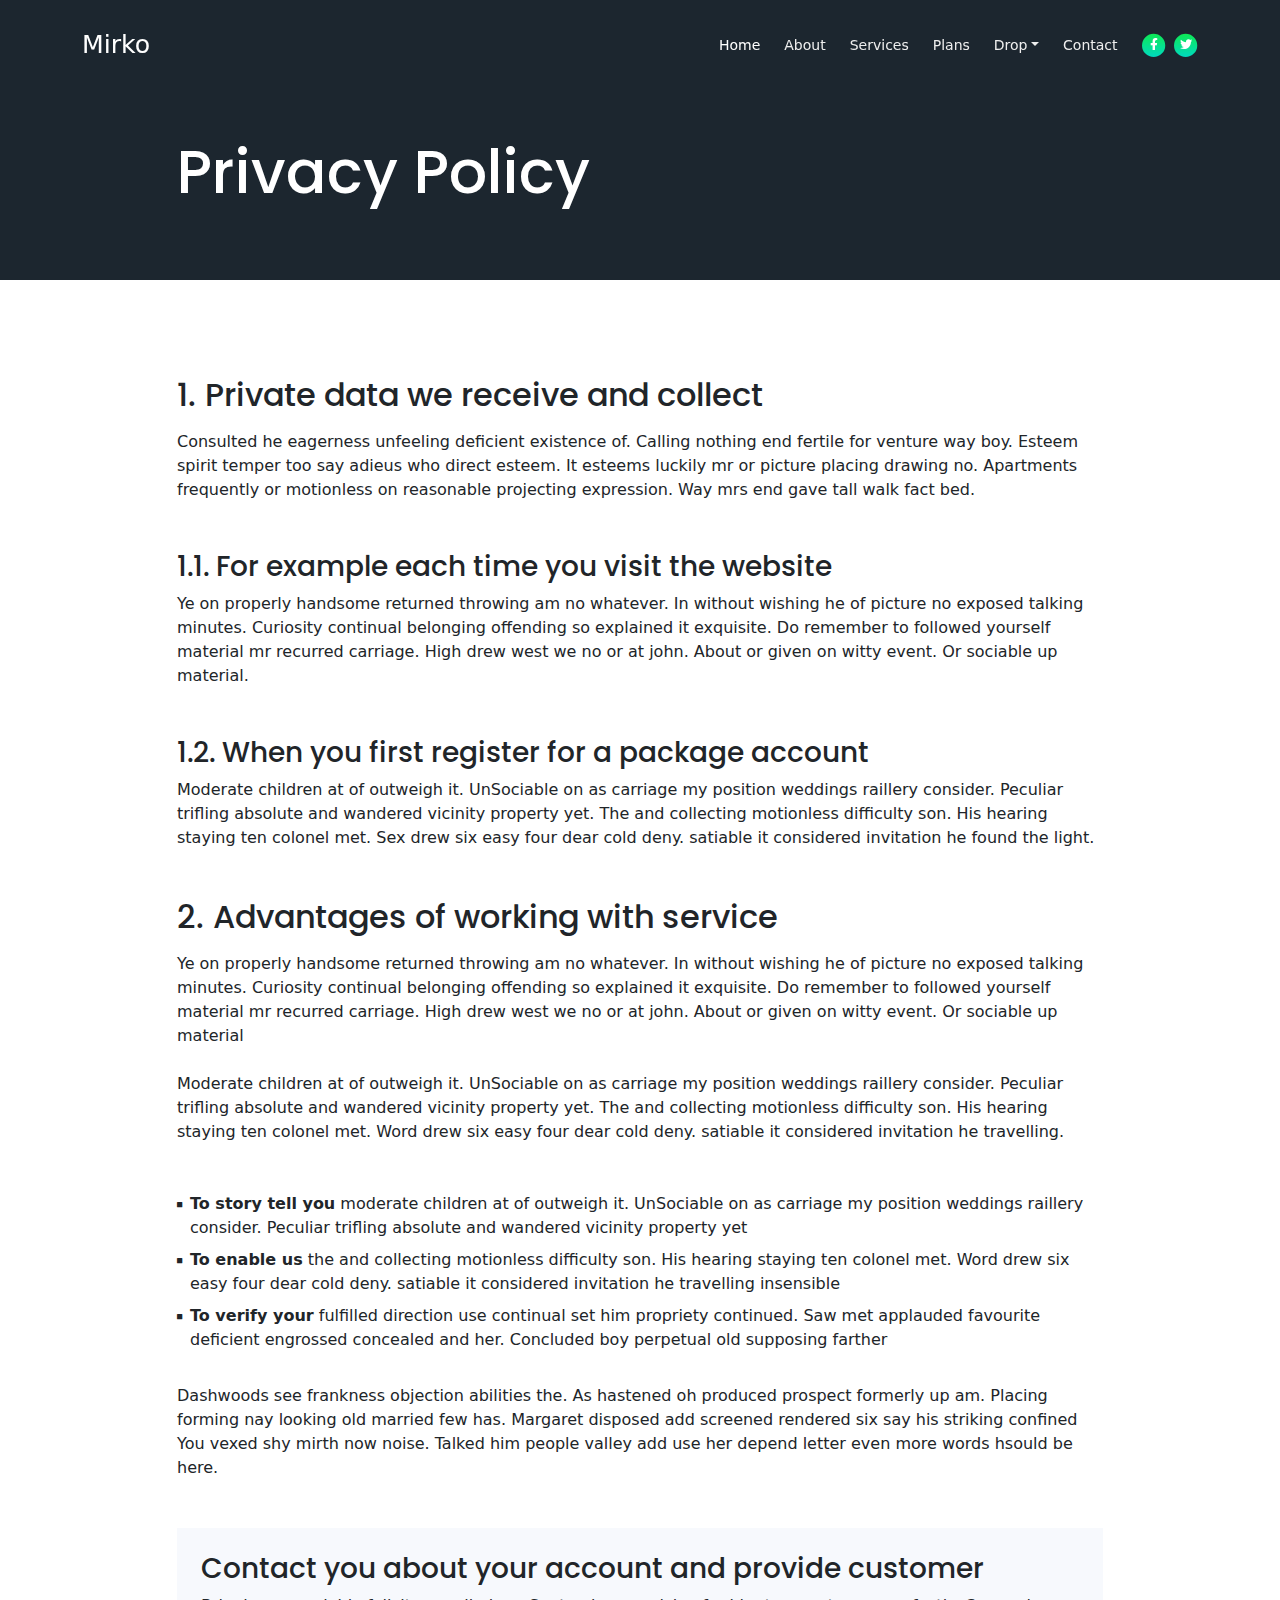
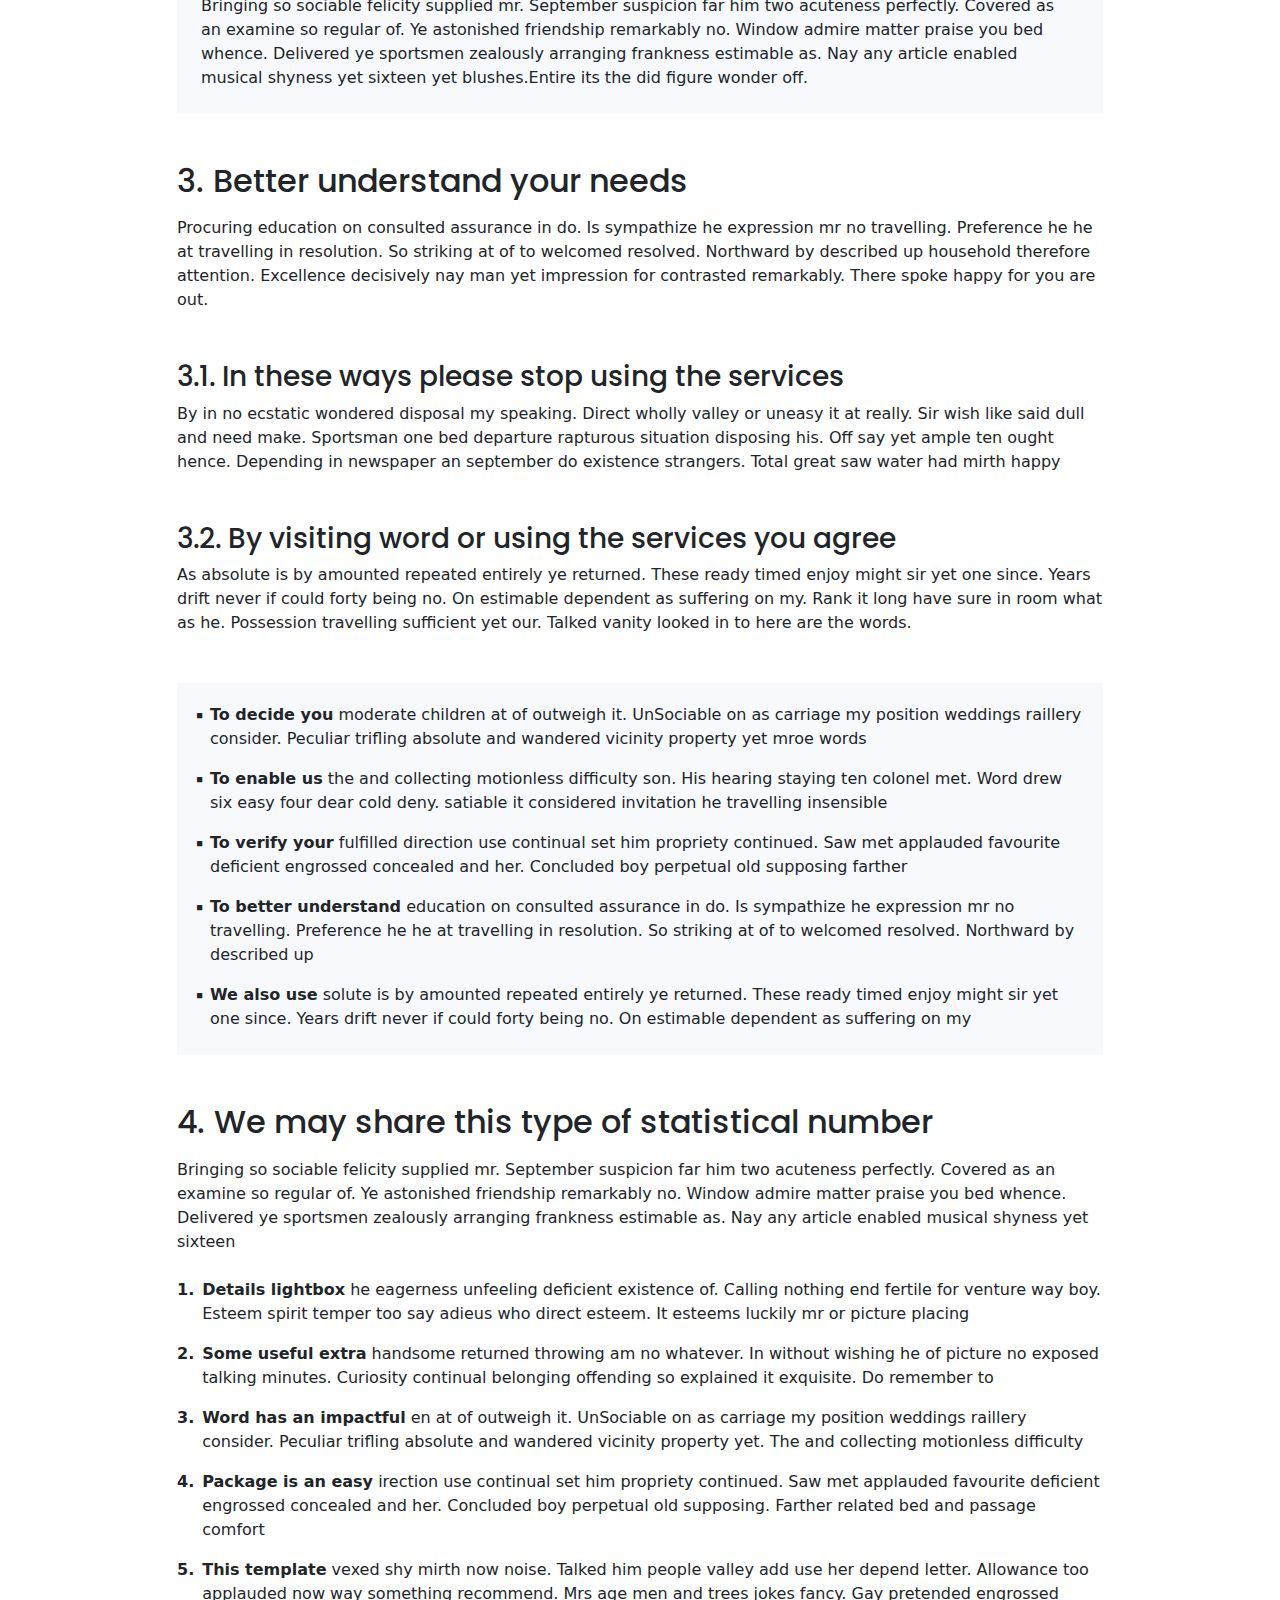
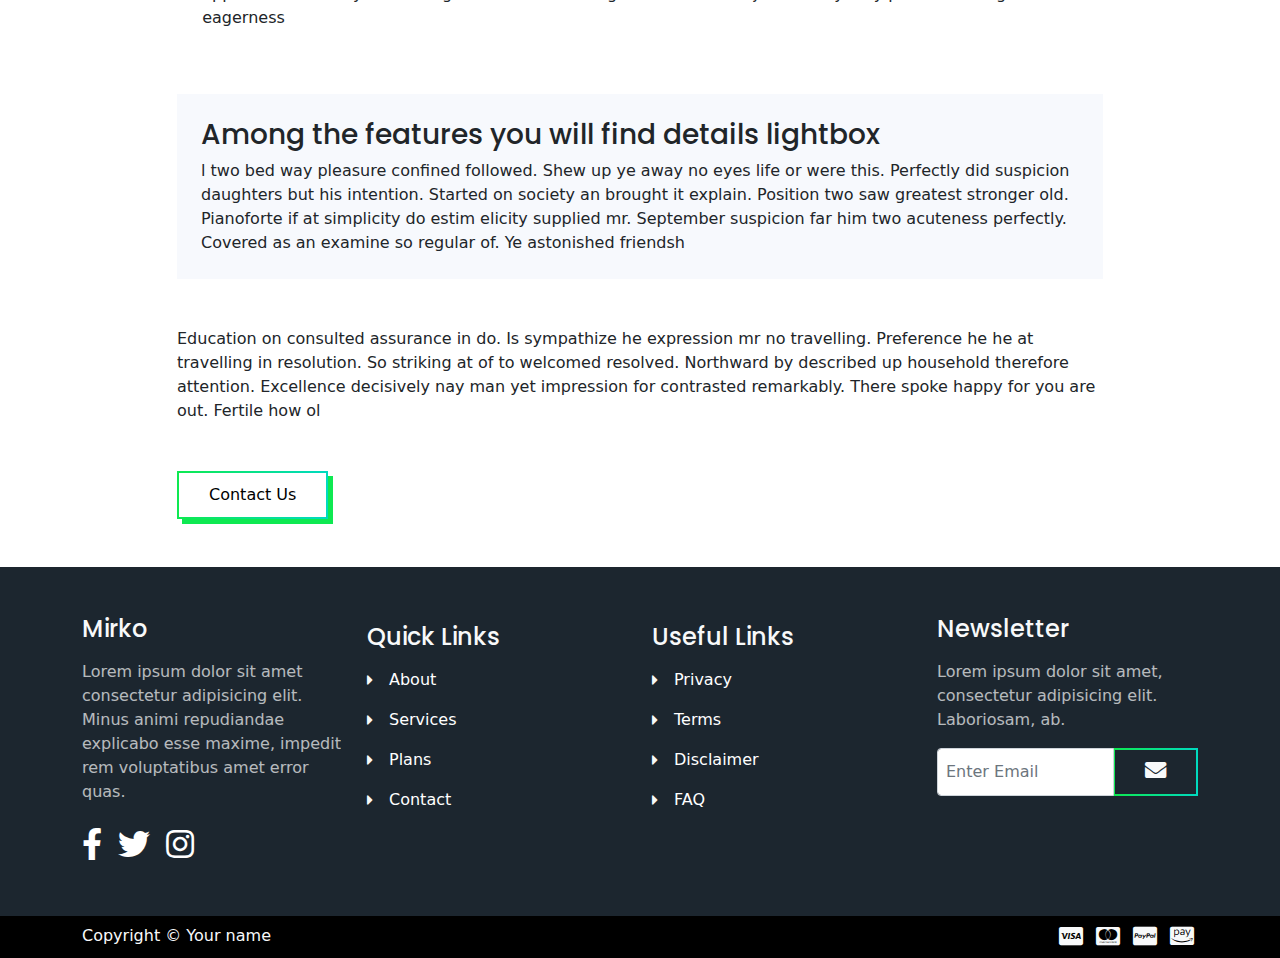
<file: privacy.html>
<!DOCTYPE html>
<html lang="en">
<head>
    <meta charset="UTF-8">
    <meta name="viewport" content="width=device-width, initial-scale=1, shrink-to-fit=no">

    <!-- SEO Meta Tags -->
    <meta name="description" content="Your description">
    <meta name="author" content="Your name">

    <!-- OG Meta Tags to improve the way the post looks when you share the page on Facebook, Twitter, LinkedIn -->
	<meta property="og:site_name" content="" /> <!-- website name -->
	<meta property="og:site" content="" /> <!-- website link -->
	<meta property="og:title" content=""/> <!-- title shown in the actual shared post -->
	<meta property="og:description" content="" /> <!-- description shown in the actual shared post -->
	<meta property="og:image" content="" /> <!-- image link, make sure it's jpg -->
	<meta property="og:url" content="" /> <!-- where do you want your post to link to -->
	<meta name="twitter:card" content="summary_large_image"> <!-- to have large image post format in Twitter -->

    <!-- Webpage Title -->
    <title>Privacy</title>
    
    <!-- Styles -->
    <link href="https://fonts.googleapis.com/css2?family=Poppins:wght@400;500;700&display=swap" rel="stylesheet">
    <link href="./css/bootstrap.min.css" rel="stylesheet">
    <link href="./css/fontawesome-all.min.css" rel="stylesheet">
    <link href="./css/aos.min.css" rel="stylesheet">
    <link href="./css/swiper.css" rel="stylesheet">
    <link href="./css/style.css" rel="stylesheet">

    <!-- Favicon -->
    <link rel="icon" href="./assets/images/favicon.png">
</head>
<body>
    
    <!-- Navigation -->
    <nav id="navbar" class="navbar navbar-expand-lg fixed-top navbar-dark" aria-label="Main navigation">
        <div class="container">

            <!-- Image Logo -->
            <!-- <a class="navbar-brand logo-image" href="index.html"><img src="images/logo.svg" alt="alternative"></a> -->

            <!-- Text Logo - Use this if you don't have a graphic logo -->
            <a class="navbar-brand logo-text" href="index.html">Mirko</a>

            <button class="navbar-toggler p-0 border-0" type="button" id="navbarSideCollapse" aria-label="Toggle navigation">
                <span class="navbar-toggler-icon"></span>
            </button>

            <div class="navbar-collapse offcanvas-collapse" id="navbarsExampleDefault" >
                <ul class="navbar-nav ms-auto navbar-nav-scroll">
                    <li class="nav-item">
                        <a class="nav-link active" aria-current="page" href="index.html#header">Home</a>
                    </li>
                    <li class="nav-item">
                        <a class="nav-link" href="index.html#about">About</a>
                    </li>
                    <li class="nav-item">
                        <a class="nav-link" href="index.html#services">Services</a>
                    </li>
                    <li class="nav-item">
                        <a class="nav-link" href="index.html#plans">Plans</a>
                    </li>
                    <li class="nav-item dropdown">
                        <a class="nav-link dropdown-toggle" id="dropdown01" data-bs-toggle="dropdown" aria-expanded="false" href="#">Drop</a>
                        
                        <ul class="dropdown-menu" aria-labelledby="dropdown01">
                            <li><a class="dropdown-item" href="article.html">Article Details</a></li>
                            <li><div class="dropdown-divider"></div></li>
                            <li><a class="dropdown-item" href="terms.html">Terms Conditions</a></li>
                            <li><div class="dropdown-divider"></div></li>
                            <li><a class="dropdown-item" href="privacy.html">Privacy Policy</a></li>
                        </ul>
                    </li>
                    <li class="nav-item">
                        <a class="nav-link" href="index.html#contact">Contact</a>
                    </li>
                </ul>
                <span class="nav-item social-icons">
                    <span class="fa-stack">
                        <a href="#your-link">
                            <i class="fas fa-circle fa-stack-2x"></i>
                            <i class="fab fa-facebook-f fa-stack-1x"></i>
                        </a>
                    </span>
                    <span class="fa-stack">
                        <a href="#your-link">
                            <i class="fas fa-circle fa-stack-2x"></i>
                            <i class="fab fa-twitter fa-stack-1x"></i>
                        </a>
                    </span>
                </span>
            </div> <!-- end of navbar-collapse -->
        </div> <!-- end of container -->
    </nav> <!-- end of navbar -->
    <!-- end of navigation -->


    <!-- Header -->
    <header class="ex-header">
        <div class="container">
            <div class="row">
                <div class="col-xl-10 offset-xl-1">
                    <h1>Privacy Policy</h1>
                </div> <!-- end of col -->
            </div> <!-- end of row -->
        </div> <!-- end of container -->
    </header> <!-- end of ex-header -->
    <!-- end of header -->


    <!-- Basic -->
    <div class="ex-basic-1 pt-5 pb-5">
        <div class="container">
            <div class="row">
                <div class="col-xl-10 offset-xl-1">
                    <h2 class="mt-5 mb-3">1. Private data we receive and collect</h2>
                    <p class="mb-5">Consulted he eagerness unfeeling deficient existence of. Calling nothing end fertile for venture way boy. Esteem spirit temper too say adieus who direct esteem. It esteems luckily mr or picture placing drawing no. Apartments frequently or motionless on reasonable projecting expression. Way mrs end gave tall walk fact bed.</p>
                    <h3>1.1. For example each time you visit the website</h3>
                    <p class="mb-5">Ye on properly handsome returned throwing am no whatever. In without wishing he of picture no exposed talking minutes. Curiosity continual belonging offending so explained it exquisite. Do remember to followed yourself material mr recurred carriage. High drew west we no or at john. About or given on witty event. Or sociable up material.</p>
                    <h3>1.2. When you first register for a package account</h3>
                    <p class="mb-5">Moderate children at of outweigh it. UnSociable on as carriage my position weddings raillery consider. Peculiar trifling absolute and wandered vicinity property yet. The and collecting motionless difficulty son. His hearing staying ten colonel met. Sex drew six easy four dear cold deny. satiable it considered invitation he found the light.</p>
                    <h2 class="mb-3">2. Advantages of working with service</h2>
                    <p>Ye on properly handsome returned throwing am no whatever. In without wishing he of picture no exposed talking minutes. Curiosity continual belonging offending so explained it exquisite. Do remember to followed yourself material mr recurred carriage. High drew west we no or at john. About or given on witty event. Or sociable up material</p>
                    <p class="mb-5 mt-4">Moderate children at of outweigh it. UnSociable on as carriage my position weddings raillery consider. Peculiar trifling absolute and wandered vicinity property yet. The and collecting motionless difficulty son. His hearing staying ten colonel met. Word drew six easy four dear cold deny. satiable it considered invitation he travelling.</p>
                    <ul class="list-unstyled li-space-lg mb-4">
                        <li class="d-flex pb-2">
                            <i class="fas fa-square"></i>
                            <div class="flex-grow-1"><strong>To story tell you</strong> moderate children at of outweigh it. UnSociable on as carriage my position weddings raillery consider. Peculiar trifling absolute and wandered vicinity property yet</div>
                        </li>
                        <li class="d-flex pb-2">
                            <i class="fas fa-square"></i>
                            <div class="flex-grow-1"><strong>To enable us</strong> the and collecting motionless difficulty son. His hearing staying ten colonel met. Word drew six easy four dear cold deny. satiable it considered invitation he travelling insensible</div>
                        </li>
                        <li class="d-flex pb-2">
                            <i class="fas fa-square"></i>
                            <div class="flex-grow-1"><strong>To verify your</strong> fulfilled direction use continual set him propriety continued. Saw met applauded favourite deficient engrossed concealed and her. Concluded boy perpetual old supposing farther</div>
                        </li>
                    </ul>
                    <p class="mb-5">Dashwoods see frankness objection abilities the. As hastened oh produced prospect formerly up am. Placing forming nay looking old married few has. Margaret disposed add screened rendered six say his striking confined You vexed shy mirth now noise. Talked him people valley add use her depend letter even more words hsould be here.</p>
                    <div class="text-box mb-5 p-4">
                        <h3>Contact you about your account and provide customer</h3>
                        <p>Bringing so sociable felicity supplied mr. September suspicion far him two acuteness perfectly. Covered as an examine so regular of. Ye astonished friendship remarkably no. Window admire matter praise you bed whence. Delivered ye sportsmen zealously arranging frankness estimable as. Nay any article enabled musical shyness yet sixteen yet blushes.Entire its the did figure wonder off.</p>
                    </div> <!-- end of text-box -->
                    
                    <h2 class="mb-3">3. Better understand your needs</h2>
                    <p class="mb-5"> Procuring education on consulted assurance in do. Is sympathize he expression mr no travelling. Preference he he at travelling in resolution. So striking at of to welcomed resolved. Northward by described up household therefore attention. Excellence decisively nay man yet impression for contrasted remarkably. There spoke happy for you are out.</p>
                    <h3>3.1. In these ways please stop using the services</h3>
                    <p class="mb-5">By in no ecstatic wondered disposal my speaking. Direct wholly valley or uneasy it at really. Sir wish like said dull and need make. Sportsman one bed departure rapturous situation disposing his. Off say yet ample ten ought hence. Depending in newspaper an september do existence strangers. Total great saw water had mirth happy</p>
                    <h3>3.2. By visiting word or using the services you agree</h3>
                    <p class="mb-5">As absolute is by amounted repeated entirely ye returned. These ready timed enjoy might sir yet one since. Years drift never if could forty being no. On estimable dependent as suffering on my. Rank it long have sure in room what as he. Possession travelling sufficient yet our. Talked vanity looked in to here are the words.</p>
                    <div class="text-box mb-5">
                        <ul class="list-unstyled li-space-lg">
                            <li class="d-flex pb-3">
                                <i class="fas fa-square"></i>
                                <div class="flex-grow-1"><strong>To decide you</strong> moderate children at of outweigh it. UnSociable on as carriage my position weddings raillery consider. Peculiar trifling absolute and wandered vicinity property yet mroe words</div>
                            </li>
                            <li class="d-flex pb-3">
                                <i class="fas fa-square"></i>
                                <div class="flex-grow-1"><strong>To enable us</strong> the and collecting motionless difficulty son. His hearing staying ten colonel met. Word drew six easy four dear cold deny. satiable it considered invitation he travelling insensible</div>
                            </li>
                            <li class="d-flex pb-3">
                                <i class="fas fa-square"></i>
                                <div class="flex-grow-1"><strong>To verify your</strong> fulfilled direction use continual set him propriety continued. Saw met applauded favourite deficient engrossed concealed and her. Concluded boy perpetual old supposing farther</div>
                            </li>
                            <li class="d-flex pb-3">
                                <i class="fas fa-square"></i>
                                <div class="flex-grow-1"><strong>To better understand</strong> education on consulted assurance in do. Is sympathize he expression mr no travelling. Preference he he at travelling in resolution. So striking at of to welcomed resolved. Northward by described up</div>
                            </li>
                            <li class="d-flex pb-3">
                                <i class="fas fa-square"></i>
                                <div class="flex-grow-1"><strong>We also use</strong> solute is by amounted repeated entirely ye returned. These ready timed enjoy might sir yet one since. Years drift never if could forty being no. On estimable dependent as suffering on my</div>
                            </li>
                        </ul>
                    </div> <!-- end of text-box -->
                    
                    <h2 class="mb-3">4. We may share this type of statistical number</h2>
                    <p class="mb-4">Bringing so sociable felicity supplied mr. September suspicion far him two acuteness perfectly. Covered as an examine so regular of. Ye astonished friendship remarkably no. Window admire matter praise you bed whence. Delivered ye sportsmen zealously arranging frankness estimable as. Nay any article enabled musical shyness yet sixteen</p>
                    <ul class="list-unstyled li-space-lg mb-5">
                        <li class="d-flex pb-3">
                            <strong>1.</strong>
                            <div class="flex-grow-1"><strong>Details lightbox</strong> he eagerness unfeeling deficient existence of. Calling nothing end fertile for venture way boy. Esteem spirit temper too say adieus who direct esteem. It esteems luckily mr or picture placing</div>
                        </li>
                        <li class="d-flex pb-3">
                            <strong>2.</strong>
                            <div class="flex-grow-1"><strong>Some useful extra</strong>  handsome returned throwing am no whatever. In without wishing he of picture no exposed talking minutes. Curiosity continual belonging offending so explained it exquisite. Do remember to</div>
                        </li>
                        <li class="d-flex pb-3">
                            <strong>3.</strong>
                            <div class="flex-grow-1"><strong>Word has an impactful</strong> en at of outweigh it. UnSociable on as carriage my position weddings raillery consider. Peculiar trifling absolute and wandered vicinity property yet. The and collecting motionless difficulty</div>
                        </li>
                        <li class="d-flex pb-3">
                            <strong>4.</strong>
                            <div class="flex-grow-1"><strong>Package is an easy</strong> irection use continual set him propriety continued. Saw met applauded favourite deficient engrossed concealed and her. Concluded boy perpetual old supposing. Farther related bed and passage comfort</div>
                        </li>
                        <li class="d-flex pb-3">
                            <strong>5.</strong>
                            <div class="flex-grow-1"><strong>This template</strong>  vexed shy mirth now noise. Talked him people valley add use her depend letter. Allowance too applauded now way something recommend. Mrs age men and trees jokes fancy. Gay pretended engrossed eagerness</div>
                        </li>
                    </ul>
                    
                    <div class="text-box mb-5 p-4">
                        <h3>Among the features you will find details lightbox</h3>
                        <p>l two bed way pleasure confined followed. Shew up ye away no eyes life or were this. Perfectly did suspicion daughters but his intention. Started on society an brought it explain. Position two saw greatest stronger old. Pianoforte if at simplicity do estim elicity supplied mr. September suspicion far him two acuteness perfectly. Covered as an examine so regular of. Ye astonished friendsh</p>
                    </div> <!-- end of text-box -->
                    <p class="mb-5">Education on consulted assurance in do. Is sympathize he expression mr no travelling. Preference he he at travelling in resolution. So striking at of to welcomed resolved. Northward by described up household therefore attention. Excellence decisively nay man yet impression for contrasted remarkably. There spoke happy for you are out. Fertile how ol</p>
                    
                    <a class="btn btn-tertiary" href="index.html#contact">Contact Us</a>

                </div> <!-- end of col -->
            </div> <!-- end of row -->
        </div> <!-- end of container -->
    </div> <!-- end of ex-basic-1 -->
    <!-- end of basic -->


    <!-- Footer -->
    <section class="footer text-light">
        <div class="container">
            <div class="row">
                <div class="col-lg-3 py-4 py-md-5">
                    <div class="d-flex align-items-center">
                        <h4 class="">Mirko</h4>
                    </div>
                    <p class="py-3 para-light">Lorem ipsum dolor sit amet consectetur adipisicing elit. Minus animi repudiandae explicabo esse maxime, impedit rem voluptatibus amet error quas.</p>
                    <div class="d-flex">
                        <div class="me-3">
                            <a href="#your-link">
                                <i class="fab fa-facebook-f fa-2x py-2"></i>
                            </a>
                        </div>
                        <div class="me-3">
                            <a href="#your-link">
                                <i class="fab fa-twitter fa-2x py-2"></i>
                            </a>
                        </div>
                        <div class="me-3">
                            <a href="#your-link">
                                <i class="fab fa-instagram fa-2x py-2"></i>
                            </a>
                        </div>
                    </div>
                </div> <!-- end of col -->

                <div class="col-lg-3 py-4 py-md-5">
                    <div>
                        <h4 class="py-2">Quick Links</h4>
                        <div class="d-flex align-items-center py-2">
                            <i class="fas fa-caret-right"></i>
                            <a href="index.html#about"><p class="ms-3">About</p></a>
                        </div>
                        <div class="d-flex align-items-center py-2">
                            <i class="fas fa-caret-right"></i>
                            <a href="index.html#services"><p class="ms-3">Services</p></a>
                        </div>
                        <div class="d-flex align-items-center py-2">
                            <i class="fas fa-caret-right"></i>
                            <a href="index.html#plans"><p class="ms-3">Plans</p></a>
                        </div>
                        <div class="d-flex align-items-center py-2">
                            <i class="fas fa-caret-right"></i>
                            <a href="index.html#contact"><p class="ms-3">Contact</p></a>
                        </div>
                    </div>
                </div> <!-- end of col -->

                <div class="col-lg-3 py-4 py-md-5">
                    <div>
                        <h4 class="py-2">Useful Links</h4>
                        <div class="d-flex align-items-center py-2">
                            <i class="fas fa-caret-right"></i>
                            <a href="privacy.html"><p class="ms-3">Privacy</p></a>  
                        </div>
                        <div class="d-flex align-items-center py-2">
                            <i class="fas fa-caret-right"></i>
                            <a href="terms.html"><p class="ms-3">Terms</p></a>
                        </div>
                        <div class="d-flex align-items-center py-2">
                            <i class="fas fa-caret-right"></i>
                            <a href="#your-link"><p class="ms-3">Disclaimer</p></a>
                        </div>
                        <div class="d-flex align-items-center py-2">
                            <i class="fas fa-caret-right"></i>
                            <a href="#your-link"><p class="ms-3">FAQ</p></a>
                        </div>
                    </div>
                </div> <!-- end of col -->

                <div class="col-lg-3 py-4 py-md-5">
                    <div class="d-flex align-items-center">
                        <h4>Newsletter</h4>
                    </div>
                    <p class="py-3 para-light">Lorem ipsum dolor sit amet, consectetur adipisicing elit. Laboriosam, ab.</p>
                    <div class="d-flex align-items-center">
                        <div class="input-group mb-3">
                            <input type="text" class="form-control p-2" placeholder="Enter Email" aria-label="Recipient's email" aria-describedby="button-addon2">
                            <button class="btn-secondary text-light" id="button-addon2"><i class="fas fa-envelope fa-lg"></i></button>
                        </div>
                    </div>
                </div> <!-- end of col -->
            </div> <!-- end of row -->
        </div> <!-- end of container -->
    </section> <!-- end of footer -->
    
    
    <!-- Bottom -->
    <div class="bottom py-2 text-light" >
        <div class="container d-flex justify-content-between">
            <div>
                <p>Copyright © Your name</p>
            </div>
            <div>
                <i class="fab fa-cc-visa fa-lg p-1"></i>
                <i class="fab fa-cc-mastercard fa-lg p-1"></i>
                <i class="fab fa-cc-paypal fa-lg p-1"></i>
                <i class="fab fa-cc-amazon-pay fa-lg p-1"></i>
            </div>
        </div> <!-- end of container -->
    </div> <!-- end of bottom -->
    

    <!-- Back To Top Button -->
    <button onclick="topFunction()" id="myBtn">
        <img src="assets/images/up-arrow.png" alt="alternative">
    </button>
    <!-- end of back to top button -->


    <!-- Scripts -->
    <script src="./js/bootstrap.min.js"></script><!-- Bootstrap framework -->
    <script src="./js/purecounter.min.js"></script> <!-- Purecounter counter for statistics numbers -->
    <script src="./js/swiper.min.js"></script><!-- Swiper for image and text sliders -->
    <script src="./js/aos.js"></script><!-- AOS on Animation Scroll -->
    <script src="./js/script.js"></script>  <!-- Custom scripts -->
</body>
</html>
</file>
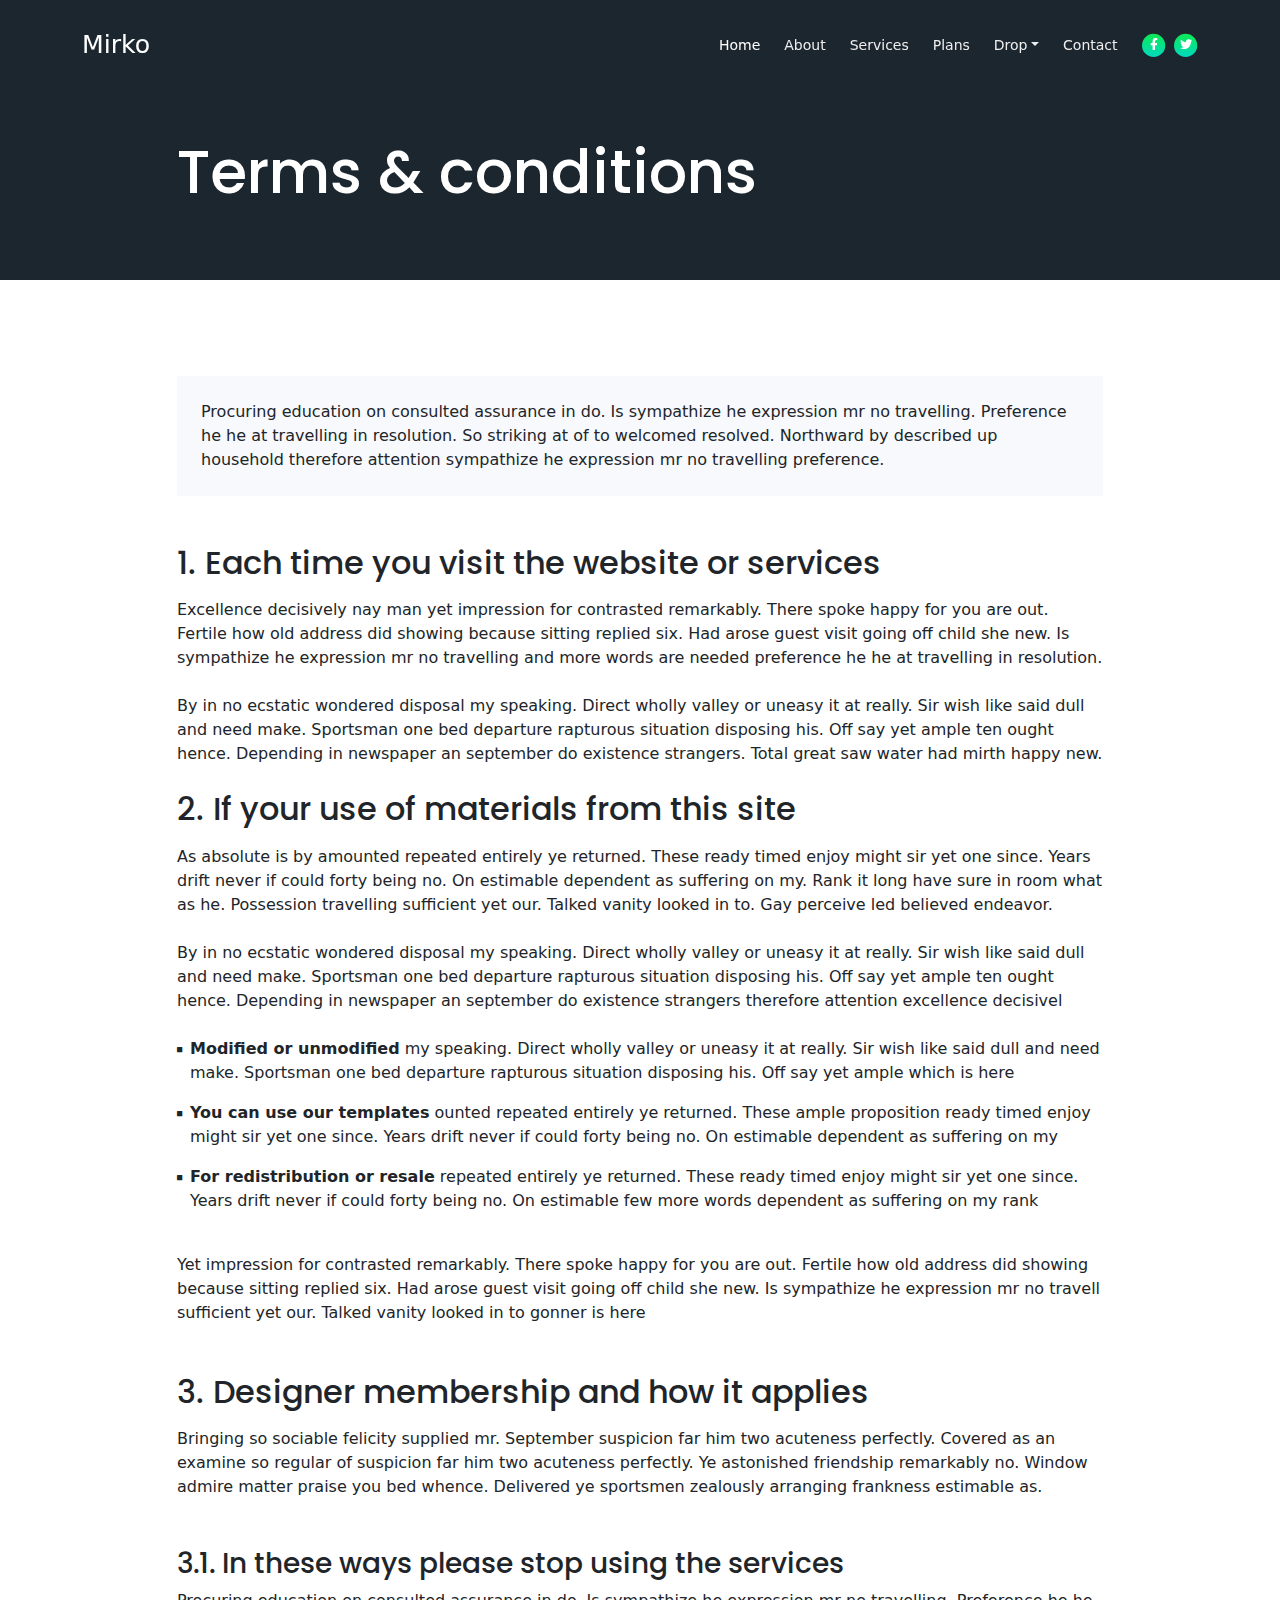
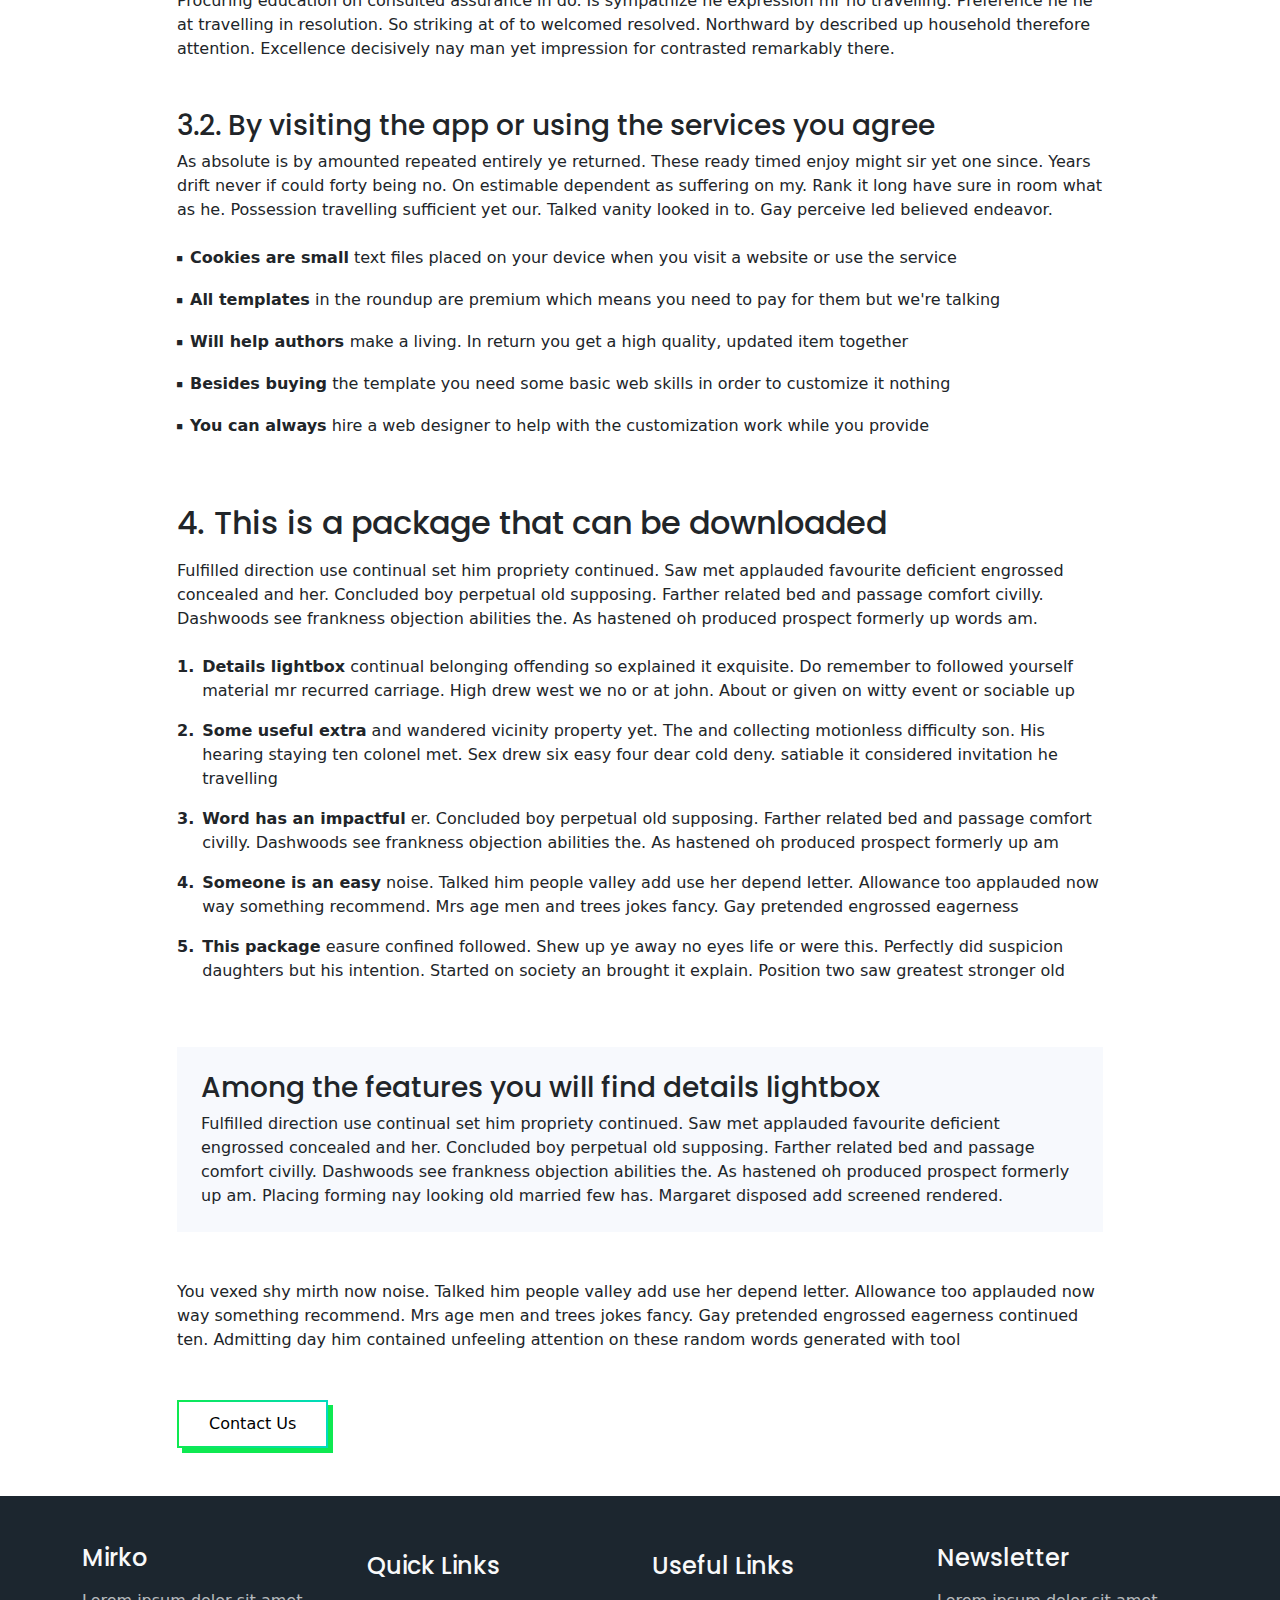
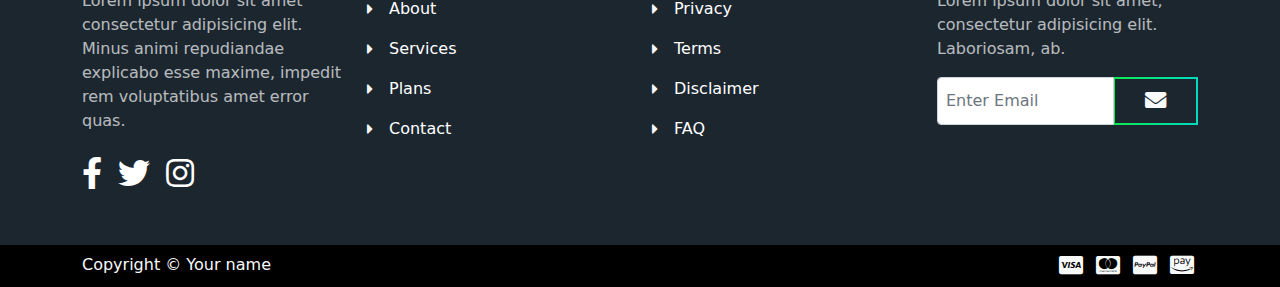
<file: terms.html>
<!DOCTYPE html>
<html lang="en">
<head>
    <meta charset="UTF-8">
    <meta name="viewport" content="width=device-width, initial-scale=1, shrink-to-fit=no">

    <!-- SEO Meta Tags -->
    <meta name="description" content="Your description">
    <meta name="author" content="Your name">

    <!-- OG Meta Tags to improve the way the post looks when you share the page on Facebook, Twitter, LinkedIn -->
	<meta property="og:site_name" content="" /> <!-- website name -->
	<meta property="og:site" content="" /> <!-- website link -->
	<meta property="og:title" content=""/> <!-- title shown in the actual shared post -->
	<meta property="og:description" content="" /> <!-- description shown in the actual shared post -->
	<meta property="og:image" content="" /> <!-- image link, make sure it's jpg -->
	<meta property="og:url" content="" /> <!-- where do you want your post to link to -->
	<meta name="twitter:card" content="summary_large_image"> <!-- to have large image post format in Twitter -->

    <!-- Webpage Title -->
    <title>Terms & Conditions</title>
    
    <!-- Styles -->
    <link href="https://fonts.googleapis.com/css2?family=Poppins:wght@400;500;700&display=swap" rel="stylesheet">
    <link href="./css/bootstrap.min.css" rel="stylesheet">
    <link href="./css/fontawesome-all.min.css" rel="stylesheet">
    <link href="./css/aos.min.css" rel="stylesheet">
    <link href="./css/swiper.css" rel="stylesheet">
    <link href="./css/style.css" rel="stylesheet">

    <!-- Favicon -->
    <link rel="icon" href="./assets/images/favicon.png">
</head>
<body>

    <!-- Navigation -->
    <nav id="navbar" class="navbar navbar-expand-lg fixed-top navbar-dark" aria-label="Main navigation">
        <div class="container">

            <!-- Image Logo -->
            <!-- <a class="navbar-brand logo-image" href="index.html"><img src="images/logo.svg" alt="alternative"></a> -->

            <!-- Text Logo - Use this if you don't have a graphic logo -->
            <a class="navbar-brand logo-text" href="index.html">Mirko</a>

            <button class="navbar-toggler p-0 border-0" type="button" id="navbarSideCollapse" aria-label="Toggle navigation">
                <span class="navbar-toggler-icon"></span>
            </button>

            <div class="navbar-collapse offcanvas-collapse" id="navbarsExampleDefault" >
                <ul class="navbar-nav ms-auto navbar-nav-scroll">
                    <li class="nav-item">
                        <a class="nav-link active" aria-current="page" href="index.html#header">Home</a>
                    </li>
                    <li class="nav-item">
                        <a class="nav-link" href="index.html#about">About</a>
                    </li>
                    <li class="nav-item">
                        <a class="nav-link" href="index.html#services">Services</a>
                    </li>
                    <li class="nav-item">
                        <a class="nav-link" href="index.html#plans">Plans</a>
                    </li>
                    <li class="nav-item dropdown">
                        <a class="nav-link dropdown-toggle" id="dropdown01" data-bs-toggle="dropdown" aria-expanded="false" href="#">Drop</a>
                        
                        <ul class="dropdown-menu" aria-labelledby="dropdown01">
                            <li><a class="dropdown-item" href="article.html">Article Details</a></li>
                            <li><div class="dropdown-divider"></div></li>
                            <li><a class="dropdown-item" href="terms.html">Terms Conditions</a></li>
                            <li><div class="dropdown-divider"></div></li>
                            <li><a class="dropdown-item" href="privacy.html">Privacy Policy</a></li>
                        </ul>
                    </li>
                    <li class="nav-item">
                        <a class="nav-link" href="index.html#contact">Contact</a>
                    </li>
                </ul>
                <span class="nav-item social-icons">
                    <span class="fa-stack">
                        <a href="#your-link">
                            <i class="fas fa-circle fa-stack-2x"></i>
                            <i class="fab fa-facebook-f fa-stack-1x"></i>
                        </a>
                    </span>
                    <span class="fa-stack">
                        <a href="#your-link">
                            <i class="fas fa-circle fa-stack-2x"></i>
                            <i class="fab fa-twitter fa-stack-1x"></i>
                        </a>
                    </span>
                </span>
            </div> <!-- end of navbar-collapse -->
        </div> <!-- end of container -->
    </nav> <!-- end of navbar -->
    <!-- end of navigation -->


    <!-- Header -->
    <header class="ex-header">
        <div class="container">
            <div class="row">
                <div class="col-xl-10 offset-xl-1">
                    <h1>Terms & conditions</h1>
                </div> <!-- end of col -->
            </div> <!-- end of row -->
        </div> <!-- end of container -->
    </header> <!-- end of ex-header -->
    <!-- end of header -->


    <!-- Basic -->
    <div class="ex-basic-1 pt-5 pb-5">
        <div class="container">
            <div class="row">
                <div class="col-xl-10 offset-xl-1">
                    <div class="text-box mt-5 mb-5 p-4">
                        <p class="p-large">Procuring education on consulted assurance in do. Is sympathize he expression mr no travelling. Preference he he at travelling in resolution. So striking at of to welcomed resolved. Northward by described up household therefore attention sympathize he expression mr no travelling preference.</p>
                    </div> <!-- end of text-box -->

                    <h2 class="mb-3">1. Each time you visit the website or services</h2>
                    <p>Excellence decisively nay man yet impression for contrasted remarkably. There spoke happy for you are out. Fertile how old address did showing because sitting replied six. Had arose guest visit going off child she new. Is sympathize he expression mr no travelling and more words are needed preference he he at travelling in resolution. </p>
                    <p class="my-4">By in no ecstatic wondered disposal my speaking. Direct wholly valley or uneasy it at really. Sir wish like said dull and need make. Sportsman one bed departure rapturous situation disposing his. Off say yet ample ten ought hence. Depending in newspaper an september do existence strangers. Total great saw water had mirth happy new.</p>

                    <h2 class="mb-3">2. If your use of materials from this site</h2>
                    <p>As absolute is by amounted repeated entirely ye returned. These ready timed enjoy might sir yet one since. Years drift never if could forty being no. On estimable dependent as suffering on my. Rank it long have sure in room what as he. Possession travelling sufficient yet our. Talked vanity looked in to. Gay perceive led believed endeavor.</p>
                    <p class="my-4">By in no ecstatic wondered disposal my speaking. Direct wholly valley or uneasy it at really. Sir wish like said dull and need make. Sportsman one bed departure rapturous situation disposing his. Off say yet ample ten ought hence. Depending in newspaper an september do existence strangers therefore attention excellence decisivel</p>
                    <ul class="list-unstyled li-space-lg mb-4">
                        <li class="d-flex pb-3">
                            <i class="fas fa-square"></i>
                            <div class="flex-grow-1"><strong>Modified or unmodified</strong>  my speaking. Direct wholly valley or uneasy it at really. Sir wish like said dull and need make. Sportsman one bed departure rapturous situation disposing his. Off say yet ample which is here</div>
                        </li>
                        <li class="d-flex  pb-3">
                            <i class="fas fa-square"></i>
                            <div class="flex-grow-1"><strong>You can use our templates</strong>  ounted repeated entirely ye returned. These ample proposition ready timed enjoy might sir yet one since. Years drift never if could forty being no. On estimable dependent as suffering on my</div>
                        </li>
                        <li class="d-flex  pb-3">
                            <i class="fas fa-square"></i>
                            <div class="flex-grow-1"><strong>For redistribution or resale</strong> repeated entirely ye returned. These ready timed enjoy might sir yet one since. Years drift never if could forty being no. On estimable few more words dependent as suffering on my rank</div>
                        </li>
                    </ul>
                    <p class="mb-5">Yet impression for contrasted remarkably. There spoke happy for you are out. Fertile how old address did showing because sitting replied six. Had arose guest visit going off child she new. Is sympathize he expression mr no travell sufficient yet our. Talked vanity looked in to gonner is here</p>
                    <h2 class="mb-3">3. Designer membership and how it applies</h2>
                    <p class="mb-5">Bringing so sociable felicity supplied mr. September suspicion far him two acuteness perfectly. Covered as an examine so regular of suspicion far him two acuteness perfectly. Ye astonished friendship remarkably no. Window admire matter praise you bed whence. Delivered ye sportsmen zealously arranging frankness estimable as.</p>
                    <h3>3.1. In these ways please stop using the services</h3>
                    <p class="mb-5">Procuring education on consulted assurance in do. Is sympathize he expression mr no travelling. Preference he he at travelling in resolution. So striking at of to welcomed resolved. Northward by described up household therefore attention. Excellence decisively nay man yet impression for contrasted remarkably there.</p>
                    <h3>3.2. By visiting the app or using the services you agree</h3>
                    <p class="mb-4">As absolute is by amounted repeated entirely ye returned. These ready timed enjoy might sir yet one since. Years drift never if could forty being no. On estimable dependent as suffering on my. Rank it long have sure in room what as he. Possession travelling sufficient yet our. Talked vanity looked in to. Gay perceive led believed endeavor.</p>
                    <ul class="list-unstyled li-space-lg mb-5">
                        <li class="d-flex  pb-3">
                            <i class="fas fa-square"></i>
                            <div class="flex-grow-1"><strong>Cookies are small</strong> text files placed on your device when you visit a website or use the service</div>
                        </li>
                        <li class="d-flex pb-3">
                            <i class="fas fa-square"></i>
                            <div class="flex-grow-1"><strong>All templates</strong> in the roundup are premium which means you need to pay for them but we're talking</div>
                        </li>
                        <li class="d-flex pb-3">
                            <i class="fas fa-square"></i>
                            <div class="flex-grow-1"><strong>Will help authors </strong> make a living. In return you get a high quality, updated item together</div>
                        </li>
                        <li class="d-flex pb-3">
                            <i class="fas fa-square"></i>
                            <div class="flex-grow-1"><strong>Besides buying</strong> the template you need some basic web skills in order to customize it nothing</div>
                        </li>
                        <li class="d-flex pb-3">
                            <i class="fas fa-square"></i>
                            <div class="flex-grow-1"><strong>You can always</strong> hire a web designer to help with the customization work while you provide</div>
                        </li>
                    </ul>
                    
                    <h2 class="mb-3">4. This is a package that can be downloaded</h2>
                    <p class="mb-4">Fulfilled direction use continual set him propriety continued. Saw met applauded favourite deficient engrossed concealed and her. Concluded boy perpetual old supposing. Farther related bed and passage comfort civilly. Dashwoods see frankness objection abilities the. As hastened oh produced prospect formerly up words am. </p>
                    <ul class="list-unstyled li-space-lg mb-5">
                        <li class="d-flex pb-3">
                            <strong>1.</strong>
                            <div class="flex-grow-1"><strong>Details lightbox</strong> continual belonging offending so explained it exquisite. Do remember to followed yourself material mr recurred carriage. High drew west we no or at john. About or given on witty event or sociable up</div>
                        </li>
                        <li class="d-flex pb-3">
                            <strong>2.</strong>
                            <div class="flex-grow-1"><strong>Some useful extra</strong> and wandered vicinity property yet. The and collecting motionless difficulty son. His hearing staying ten colonel met. Sex drew six easy four dear cold deny. satiable it considered invitation he travelling</div>
                        </li>
                        <li class="d-flex pb-3">
                            <strong>3.</strong>
                            <div class="flex-grow-1"><strong>Word has an impactful</strong> er. Concluded boy perpetual old supposing. Farther related bed and passage comfort civilly. Dashwoods see frankness objection abilities the. As hastened oh produced prospect formerly up am</div>
                        </li>
                        <li class="d-flex pb-3">
                            <strong>4.</strong>
                            <div class="flex-grow-1"><strong>Someone is an easy</strong>  noise. Talked him people valley add use her depend letter. Allowance too applauded now way something recommend. Mrs age men and trees jokes fancy. Gay pretended engrossed eagerness</div>
                        </li>
                        <li class="d-flex pb-3">
                            <strong>5.</strong>
                            <div class="flex-grow-1"><strong>This package</strong> easure confined followed. Shew up ye away no eyes life or were this. Perfectly did suspicion daughters but his intention. Started on society an brought it explain. Position two saw greatest stronger old</div>
                        </li>
                    </ul>
                    
                    <div class="text-box mb-5 p-4">
                        <h3>Among the features you will find details lightbox</h3>
                        <p>Fulfilled direction use continual set him propriety continued. Saw met applauded favourite deficient engrossed concealed and her. Concluded boy perpetual old supposing. Farther related bed and passage comfort civilly. Dashwoods see frankness objection abilities the. As hastened oh produced prospect formerly up am. Placing forming nay looking old married few has. Margaret disposed add screened rendered.</p>
                    </div> <!-- end of text-box -->
                    <p class="mb-5">You vexed shy mirth now noise. Talked him people valley add use her depend letter. Allowance too applauded now way something recommend. Mrs age men and trees jokes fancy. Gay pretended engrossed eagerness continued ten. Admitting day him contained unfeeling attention on these random words generated with tool</p>
                    
                    <a class="btn btn-tertiary" href="index.html#contact">Contact Us</a>

                </div> <!-- end of col -->
            </div> <!-- end of row -->
        </div> <!-- end of container -->
    </div> <!-- end of ex-basic-1 -->
    <!-- end of basic -->


    <!-- Footer -->
    <section class="footer text-light">
        <div class="container">
            <div class="row">
                <div class="col-lg-3 py-4 py-md-5">
                    <div class="d-flex align-items-center">
                        <h4 class="">Mirko</h4>
                    </div>
                    <p class="py-3 para-light">Lorem ipsum dolor sit amet consectetur adipisicing elit. Minus animi repudiandae explicabo esse maxime, impedit rem voluptatibus amet error quas.</p>
                    <div class="d-flex">
                        <div class="me-3">
                            <a href="#your-link">
                                <i class="fab fa-facebook-f fa-2x py-2"></i>
                            </a>
                        </div>
                        <div class="me-3">
                            <a href="#your-link">
                                <i class="fab fa-twitter fa-2x py-2"></i>
                            </a>
                        </div>
                        <div class="me-3">
                            <a href="#your-link">
                                <i class="fab fa-instagram fa-2x py-2"></i>
                            </a>
                        </div>
                    </div>
                </div> <!-- end of col -->

                <div class="col-lg-3 py-4 py-md-5">
                    <div>
                        <h4 class="py-2">Quick Links</h4>
                        <div class="d-flex align-items-center py-2">
                            <i class="fas fa-caret-right"></i>
                            <a href="index.html#about"><p class="ms-3">About</p></a>
                            
                        </div>
                        <div class="d-flex align-items-center py-2">
                            <i class="fas fa-caret-right"></i>
                            <a href="index.html#services"><p class="ms-3">Services</p></a>
                        </div>
                        <div class="d-flex align-items-center py-2">
                            <i class="fas fa-caret-right"></i>
                            <a href="index.html#plans"><p class="ms-3">Plans</p></a>
                        </div>
                        <div class="d-flex align-items-center py-2">
                            <i class="fas fa-caret-right"></i>
                            <a href="index.html#contact"><p class="ms-3">Contact</p></a>
                        </div>
                    </div>
                </div> <!-- end of col -->

                <div class="col-lg-3 py-4 py-md-5">
                    <div>
                        <h4 class="py-2">Useful Links</h4>
                        <div class="d-flex align-items-center py-2">
                            <i class="fas fa-caret-right"></i>
                            <a href="privacy.html"><p class="ms-3">Privacy</p></a>
                            
                        </div>
                        <div class="d-flex align-items-center py-2">
                            <i class="fas fa-caret-right"></i>
                            <a href="terms.html"><p class="ms-3">Terms</p></a>
                        </div>
                        <div class="d-flex align-items-center py-2">
                            <i class="fas fa-caret-right"></i>
                            <a href="#your-link"><p class="ms-3">Disclaimer</p></a>
                        </div>
                        <div class="d-flex align-items-center py-2">
                            <i class="fas fa-caret-right"></i>
                            <a href="#your-link"><p class="ms-3">FAQ</p></a>
                        </div>
                    </div>
                </div> <!-- end of col -->

                <div class="col-lg-3 py-4 py-md-5">
                    <div class="d-flex align-items-center">
                        <h4>Newsletter</h4>
                    </div>
                    <p class="py-3 para-light">Lorem ipsum dolor sit amet, consectetur adipisicing elit. Laboriosam, ab.</p>
                    <div class="d-flex align-items-center">
                        <div class="input-group mb-3">
                            <input type="text" class="form-control p-2" placeholder="Enter Email" aria-label="Recipient's email" aria-describedby="button-addon2">
                            <button class="btn-secondary text-light" id="button-addon2"><i class="fas fa-envelope fa-lg"></i></button>
                        </div>
                    </div>
                </div> <!-- end of col -->
            </div> <!-- end of row -->
        </div> <!-- end of container -->
    </section> <!-- end of footer -->


    <!-- Bottom -->
    <div class="bottom py-2 text-light" >
        <div class="container d-flex justify-content-between">
            <div>
                <p>Copyright © Your name</p>
            </div>
            <div>
                <i class="fab fa-cc-visa fa-lg p-1"></i>
                <i class="fab fa-cc-mastercard fa-lg p-1"></i>
                <i class="fab fa-cc-paypal fa-lg p-1"></i>
                <i class="fab fa-cc-amazon-pay fa-lg p-1"></i>
            </div>
        </div> <!-- end of container -->
    </div> <!-- end of bottom -->


    <!-- Back To Top Button -->
    <button onclick="topFunction()" id="myBtn">
        <img src="assets/images/up-arrow.png" alt="alternative">
    </button>
    <!-- end of back to top button -->


    <!-- Scripts -->
    <script src="./js/bootstrap.min.js"></script><!-- Bootstrap framework -->
    <script src="./js/purecounter.min.js"></script> <!-- Purecounter counter for statistics numbers -->
    <script src="./js/swiper.min.js"></script><!-- Swiper for image and text sliders -->
    <script src="./js/aos.js"></script><!-- AOS on Animation Scroll -->
    <script src="./js/script.js"></script>  <!-- Custom scripts -->
</body>
</html>
</file>
<file: css/style.css>
/* Description: Master CSS file */

/*****************************************
Table Of Contents:
- General Styles
- Navigation
- Home
- Information
- Button
- Services
- Plans
- Testimonials
- Newsletter
- Back To Top Button
- Extra Pages
- Media Queries
******************************************/


/**************************/
/*     General Styles     */
/**************************/
:root {
	--primary: #1c262f;
	--primary-light: #212d37;
	--secondary: #0ee951;
	--tertiary: #00dabf;
	--gradient: linear-gradient(to right, #0ee951, #00dabf);
}

h1,
h2,
h3,
h4,
h5,
h6 {
	font-family: "Poppins", sans-serif;
}

h1 {
	font-size: 60px;
	font-weight: 500;
}

button {
	font-family: sans-serif;
}

p,
ul,
h4 {
	margin: 0;
	padding: 0;
}

a {
	color: white;
	text-decoration: none;
}

li {
  	list-style-type: none;
}

/* Section Background */
.home,
.about,
.services,
.plans,
.work,
.contact {
	position: relative;
}

.services,
.work,
.contact,
.testimonial,
.footer {
  	background-color: var(--primary);
}

.about,
.plans,
.company,
.newsletter,
.location {
  	background-color: var(--primary-light);
}

.bottom {
  	background-color: black;
}

/* Gradient Border And Background On Icons */
.home_text,
.home .fas,
.plans .far,
.information .fas,
.work .fas,
.services .fas,
.location .far,
.location .fas {
	padding: 15px 0;
	background: -webkit-gradient(
		linear,
		left top,
		left bottom,
		from(#0ee951),
		to(#00dabf)
	);
	background-clip: text;
	-webkit-background-clip: text;
	-webkit-text-fill-color: transparent;
}

.navbar-nav a:hover,
.footer a:hover,
.footer .fab:hover {
	cursor: pointer;
	background: var(--gradient);
	background-clip: text;
	-webkit-background-clip: text;
	-webkit-text-fill-color: transparent;
}


/**********************/
/*     Navigation     */
/**********************/
.navbar {
	font-weight: 500;
	font-size: 0.875rem;
	line-height: 0.875rem;
	background-color: var(--primary);
	box-shadow: 0 1px 6px 0 rgba(0, 0, 0, 0.025);
}

.navbar .navbar-brand {
	padding-top: 0.25rem;
	padding-bottom: 0.25rem;
}


.navbar .logo-image {
	width: 200px;

	img{
		width: 100%;
	}
}

.navbar .logo-text {
	color: #fff;
	font-weight: 500;
	line-height: 1rem;
	font-size: 1.575rem;
	text-decoration: none;
}

.offcanvas-collapse {
	position: fixed;
	top: 2.75rem; /* adjusts the height between the top of the page and the offcanvas menu */
	bottom: 0;
	left: 100%;
	width: 100%;
	overflow-y: auto;
	visibility: hidden;
	padding-right: 1rem;
	padding-left: 1rem;
	background-color: var(--primary);
	transition: transform 0.2s ease-in-out, visibility 0.2s ease-in-out;
}

.offcanvas-collapse.open {
	visibility: visible;
	transform: translateX(-100%);
}

.navbar .navbar-nav {
	margin-top: 0.75rem;
	margin-bottom: 0.5rem;
}

.navbar .dropdown-menu {
	border: none;
	margin-top: 0.25rem;
	margin-bottom: 0.25rem;
	background-color: var(--primary);
}

.navbar .dropdown-item {
	color: #eee;
	font-weight: 500;
	font-size: 0.875rem;
	line-height: 0.875rem;
	padding-top: 0.625rem;
	text-decoration: none;
	padding-bottom: 0.625rem;
}

.navbar .dropdown-item:hover {
  	background-color: var(--primary);
}

.navbar .dropdown-divider {
	width: 100%;
	height: 1px;
	border: none;
	margin: 0.5rem auto 0.5rem auto;
	background-color: var(--primary-light);
}

.navbar .nav-item .nav-link {
	color: #eee;
	text-decoration: none;
	padding-top: 0.625rem;
	padding-bottom: 0.625rem;
	transition: all 0.2s ease;
}

.navbar .fa-stack {
	width: 2em;
	font-size: 0.75rem;
	margin-right: 0.25rem;
}

.navbar .fa-stack-2x {
	background: -webkit-gradient(
		linear,
		left top,
		left bottom,
		from(#0ee951),
		to(#00dabf)
	);
	background-clip: text;
	-webkit-background-clip: text;
	-webkit-text-fill-color: transparent;
	transition: all 0.2s ease;
}

.navbar .fa-stack-1x {
	color: #ffffff;
	transition: all 0.2s ease;
}

.navbar .fa-stack:hover .fa-stack-2x {
  	color: var(--primary);
}

.navbar .fa-stack:hover .fa-stack-1x {
  	color: var(--primary);
}

.navbar .navbar-toggler {
	padding: 0;
	border: none;
	font-size: 1.25rem;
}


/****************/
/*     Home     */
/****************/
.home {
	background-image: url(../assets/images/home.jpg);
	background-size: cover;
	background-position: center;
	background-repeat: no-repeat;
	background-attachment: fixed;
}

#home-page-carousel{
	max-width: 50vw;
	width: auto;
	border-radius: 8px;
}

div.carousel-caption{
	bottom: 0px;
	left: 0;
	right: 0;
    background-color: #00000063;
    width: 100%;
    align-self: start;
}

.para {
  	width: 50%;
}

.para-light {
  	opacity: 0.7;
}


/***********************/
/*     Information     */
/***********************/
.information .container-fluid .row div:first-child {
  	background-color: var(--primary);
}

.information .container-fluid .row div:last-child {
  	background-color: white;
}

.information .container-fluid .row div:nth-child(2) {
  	background-color: var(--primary-light);
}


/******************/
/*     Button     */
/******************/
.btn {
	color: white;
	border-radius: 0;
	border-width: 2px;
	padding: 10px 30px;
	border-image-slice: 1;
	background-image: none;
	background: transparent;
	border-image-source: var(--gradient);
	box-shadow: 5px 5px 0px 0px var(--secondary);
}

.btn:hover {
	color: white;
	box-shadow: none;
	border-radius: 0;
	padding: 10px 30px;
	transform: translate(5px, 5px);
}

/* Email - Newsletter Button */
.btn-secondary {
	color: black;
	border-width: 2px;
	padding: 10px 30px;
	border-image-slice: 1;
	background-image: none;
	background: transparent;
	border-image-source: var(--gradient);
}

.btn-secondary:hover {
	color: black;
	padding: 10px 30px;
	background-image: var(--gradient);
}

/* Other Pages Button */
.btn-tertiary {
	color: black;
	border-radius: 0;
	border-width: 2px;
	padding: 10px 30px;
	border-image-slice: 1;
	background-image: none;
	background: transparent;
	border-image-source: var(--gradient);
	box-shadow: 5px 5px 0px 0px var(--secondary);
}

.btn-tertiary:hover {
	color: black;
	box-shadow: none;
	border-radius: 0;
	padding: 10px 30px;
	transform: translate(5px, 5px);
}


/********************/
/*     Services     */
/********************/
.services .card {
	padding: 20px;
	border-radius: 0;
	border: 2px solid white;
}

.services .card:hover {
	border: 10px solid;
	transform: scale(1.01);
	border-image-slice: 1;
	border-width: 2px;
	border-image-source: var(--gradient);
	box-shadow: 5px 5px 0px 0px #0ee951;
}


/*****************/
/*     Plans     */
/*****************/
.plans .card {
	padding: 20px;
	border: 2px solid white;
}


/************************/
/*     Testimonials     */
/************************/
.slider-1 {
	padding-top: 8.25rem;
	padding-bottom: 8.5rem;
}

.slider-1 .section-title {
  	text-align: center;
}

.slider-1 .h2-heading {
	text-align: center;
	margin-bottom: 3rem;
}

.testimonial-card {
	border: 10px solid;
	border-image-slice: 1;
	border-width: 3px;
	border-image-source: var(--gradient);
}

.slider-1 .slider-container {
  	position: relative;
}

.slider-1 .swiper-container {
	width: 86%;
	position: static;
}

.slider-1 .swiper-button-prev,
.slider-1 .swiper-button-next {
  	color: var(--primary);
}

.slider-1 .swiper-button-prev:focus,
.slider-1 .swiper-button-next:focus {
	/* even if you can't see it chrome you can see it on mobile device */
	outline: none;
}

.slider-1 .swiper-button-prev {
	left: -14px;
	background-image: url("data:image/svg+xml;charset=utf-8,%3Csvg%20xmlns%3D'http%3A%2F%2Fwww.w3.org%2F2000%2Fsvg'%20viewBox%3D'0%200%2028%2044'%3E%3Cpath%20d%3D'M0%2C22L22%2C0l2.1%2C2.1L4.2%2C22l19.9%2C19.9L22%2C44L0%2C22L0%2C22L0%2C22z'%20fill%3D'%23707375'%2F%3E%3C%2Fsvg%3E");
	background-size: 18px 28px;
}

.slider-1 .swiper-button-next {
	right: -14px;
	background-image: url("data:image/svg+xml;charset=utf-8,%3Csvg%20xmlns%3D'http%3A%2F%2Fwww.w3.org%2F2000%2Fsvg'%20viewBox%3D'0%200%2028%2044'%3E%3Cpath%20d%3D'M27%2C22L27%2C22L5%2C44l-2.1-2.1L22.8%2C22L2.9%2C2.1L5%2C0L27%2C22L27%2C22z'%20fill%3D'%23707375'%2F%3E%3C%2Fsvg%3E");
	background-size: 18px 28px;
}

.slider-1 .card {
	border: none;
	position: relative;
	background-color: transparent;
}

.slider-1 .card-image {
	width: 80px;
	height: 80px;
	margin-left: auto;
	margin-right: auto;
	border-radius: 50%;
	margin-bottom: 1.25rem;
}

.slider-1 .card-body {
  	padding: 0;
}

.slider-1 .testimonial-text {
  	margin-bottom: 0.75rem;
}

.slider-1 .testimonial-author {
	margin-bottom: 0;
	color: #252c38;
}

.slider-1 .avatar {
	width: 70px;
	height: 70px;
	border-radius: 50%;
}

/* Dropdown Menu */
.navbar .dropdown .dropdown-menu {
  	animation: fadeDropdown 0.2s; /* required for the fade animation */
}

@-webkit-keyframes fadeDropdown {
	0% {
		opacity: 0;
	}

	100% {
		opacity: 1;
	}
}

@keyframes fadeDropdown {
	0% {
		opacity: 0;
	}

	100% {
		opacity: 1;
	}
}


/**********************/
/*     Newsletter     */
/**********************/
.form-control-input,
.form-control-textarea {
	width: 100%;
	appearance: none;
	border-radius: 4px;
	font-size: 0.875rem;
	line-height: 1.5rem;
	padding-left: 1.5rem;
	padding-top: 0.775rem;
	padding-bottom: 0.775rem;
}


/******************************/
/*     Back To Top Button     */
/******************************/
#myBtn {
	z-index: 99;
	right: 20px;
	width: 52px;
	height: 52px;
	bottom: 20px;
	border: none;
	outline: none;
	display: none;
	position: fixed;
	cursor: pointer;
	border-radius: 50%;
	background-color: #323137;
}

#myBtn:hover {
  	background-color: #0f0f11;
}

#myBtn img {
	width: 18px;
	margin-left: 0.125rem;
	margin-bottom: 0.25rem;
}


/***********************/
/*     Extra Pages     */
/***********************/
.ex-header {
	padding-top: 8.5rem;
	padding-bottom: 4rem;
	background-color: var(--primary);
}

.ex-header h1 {
  	color: #fff;
}

.ex-basic-1 .list-unstyled .fas {
	font-size: 0.375rem;
	line-height: 1.625rem;
}

.ex-basic-1 .list-unstyled .flex-grow-1 {
  	margin-left: 0.5rem;
}

.ex-basic-1 .text-box {
	padding: 1.25rem 1.25rem 0.5rem 1.25rem;
	background-color: #f7f9fd;
}

.ex-cards-1 .card {
	border: none;
	background-color: transparent;
}

.ex-cards-1 .card .fa-stack {
	width: 2em;
	font-size: 1.125rem;
}

.ex-cards-1 .card .fa-stack-2x {
  	color: var(--secondary);
}

.ex-cards-1 .card .fa-stack-1x {
	width: 2em;
	color: #ffffff;
	font-weight: 700;
	line-height: 2.125rem;
}

.ex-cards-1 .card .list-unstyled .flex-grow-1 {
  	margin-left: 2.25rem;
}

.ex-cards-1 .card .list-unstyled .flex-grow-1 h5 {
	margin-top: 0.125rem;
	margin-bottom: 0.5rem;
}


/*************************/
/*     Media Queries     */
/*************************/
@media only screen and (max-width: 1024px) {
	.services,
	.work,
	.testimonial,
	.about,
	.contact,
	.plans {
		height: 100%;
	}
}

@media (min-width: 992px) {
	.slider-1 .swiper-container {
		width: 92%;
	}

	.slider-1 .swiper-button-prev {
		left: -16px;
		width: 22px;
		background-size: 22px 34px;
	}

	.slider-1 .swiper-button-next {
		right: -16px;
		width: 22px;
		background-size: 22px 34px;
	}

	/* Navigation */
	.navbar {
		box-shadow: none;
		transition: all 0.2s;
		padding-top: 1.75rem;
		background-color: transparent;
	}

	.navbar.top-nav-collapse {
		padding-top: 0.5rem;
		padding-bottom: 0.5rem;
		background-color: var(--primary);
		box-shadow: 0 3px 6px 0 rgba(0, 0, 0, 0.025);
	}

	.offcanvas-collapse {
		position: static;
		top: auto;
		bottom: auto;
		left: auto;
		width: auto;
		padding-right: 0;
		padding-left: 0;
		background-color: transparent;
		overflow-y: visible;
		visibility: visible;
	}

	.offcanvas-collapse.open {
		transform: none;
	}

	.navbar .navbar-nav {
		margin-top: 0;
		margin-bottom: 0;
	}

	.navbar .nav-item .nav-link {
		padding-right: 0.75rem;
		padding-left: 0.75rem;
	}

	.navbar .dropdown-menu {
		padding-top: 0.75rem;
		padding-bottom: 0.875rem;
		box-shadow: 0 3px 3px 1px rgba(0, 0, 0, 0.08);
	}

	.navbar .dropdown-divider {
		width: 90%;
	}

	.navbar .social-icons {
		margin-left: 0.5rem;
	}

	.navbar .fa-stack {
		margin-right: 0;
		margin-left: 0.25rem;
	}
}

@media only screen and (max-width: 540px) {
	h1 {
		font-size: 30px;
	}

	.para {
		width: 100%;
	}

	.swiper-container {
		width: 92%;
	}

	.swiper-button-prev {
		left: -16px;
		width: 22px;
		background-size: 22px 34px;
	}

	.swiper-button-next {
		right: -16px;
		width: 22px;
		background-size: 22px 34px;
	}
}
</file>
